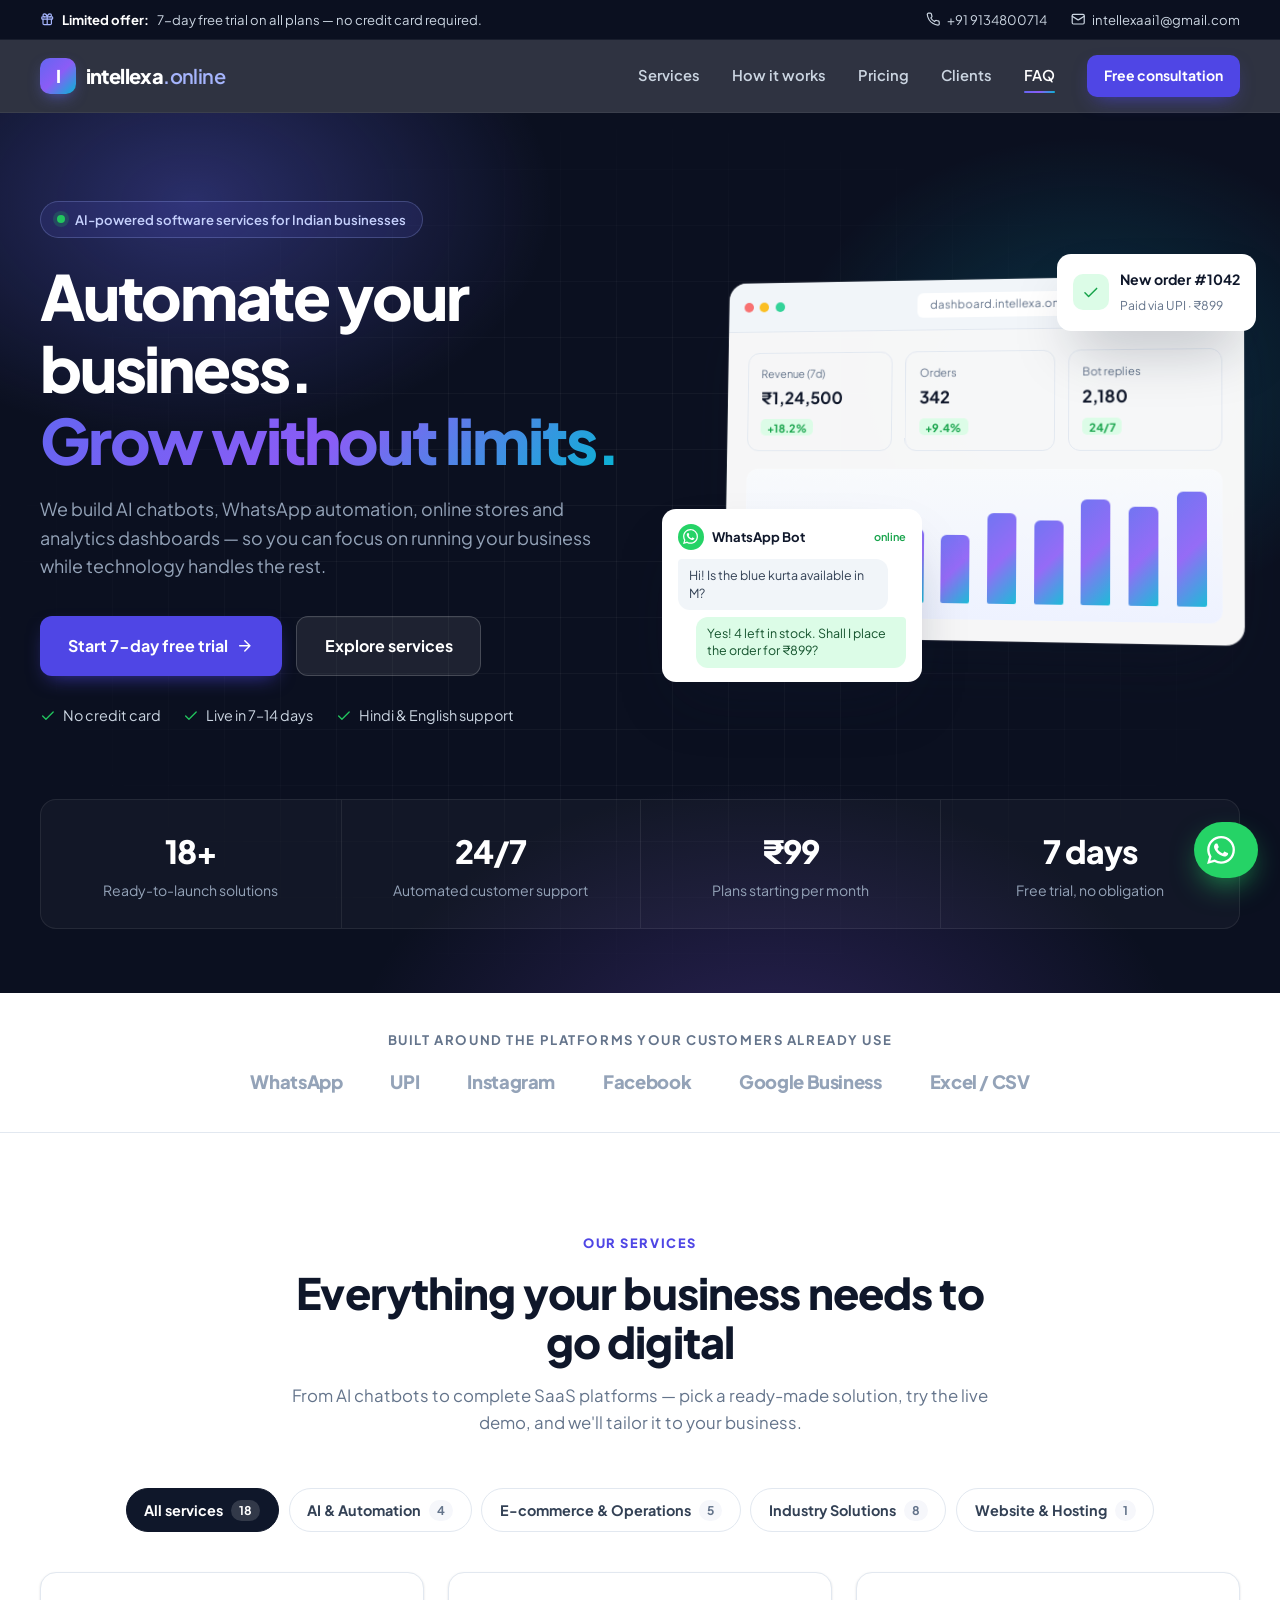
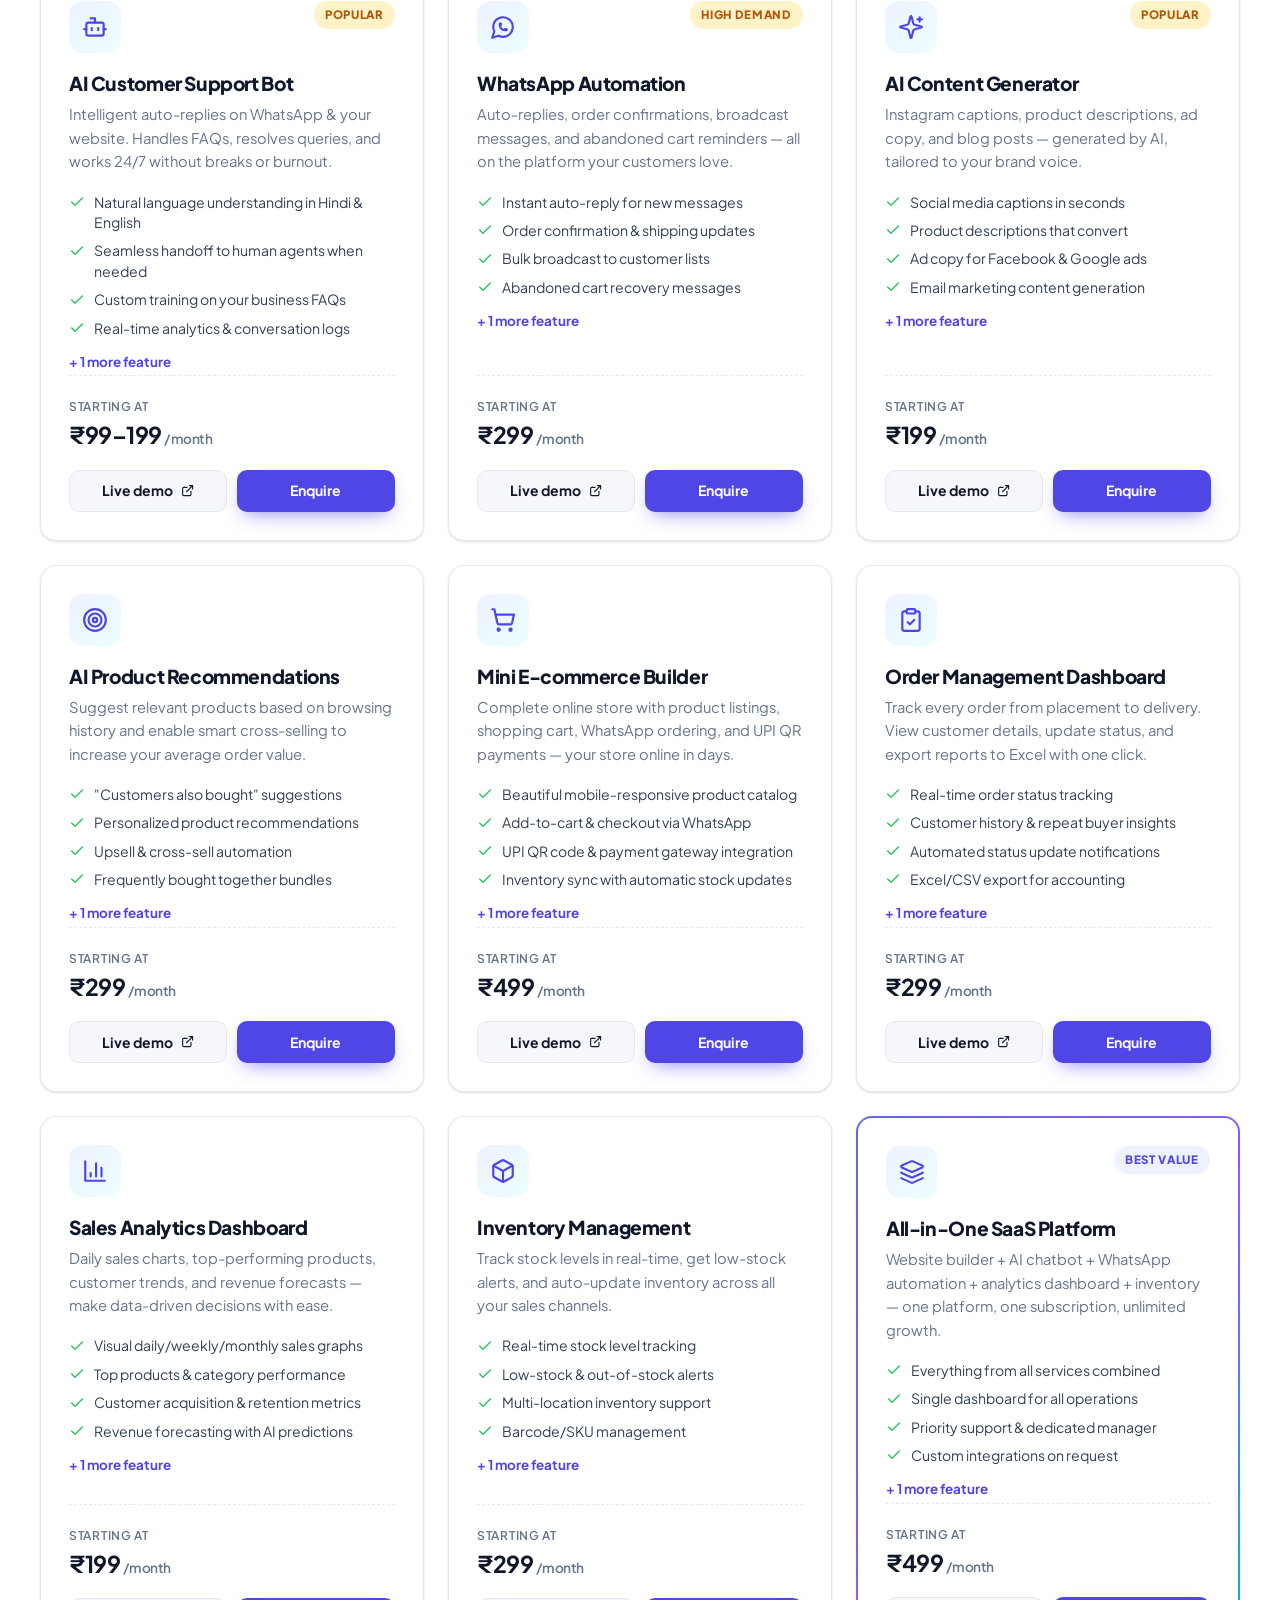
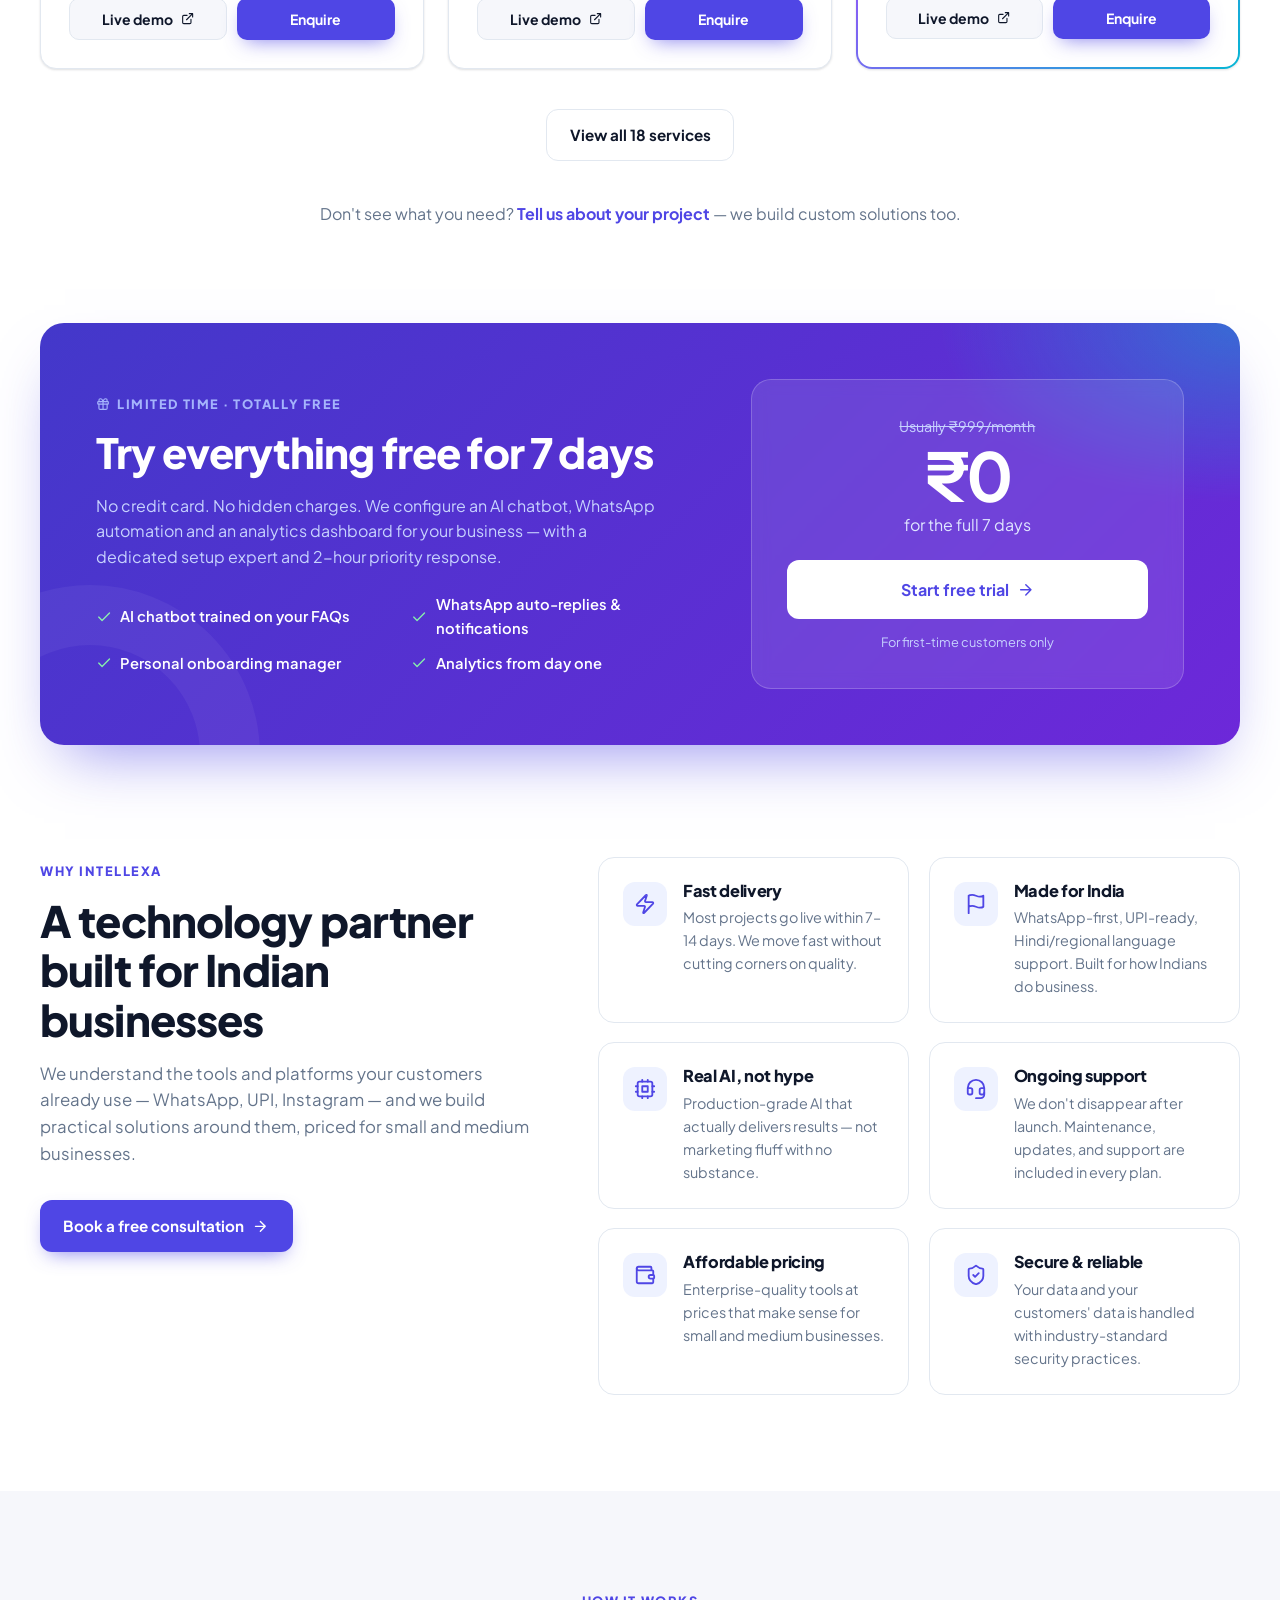
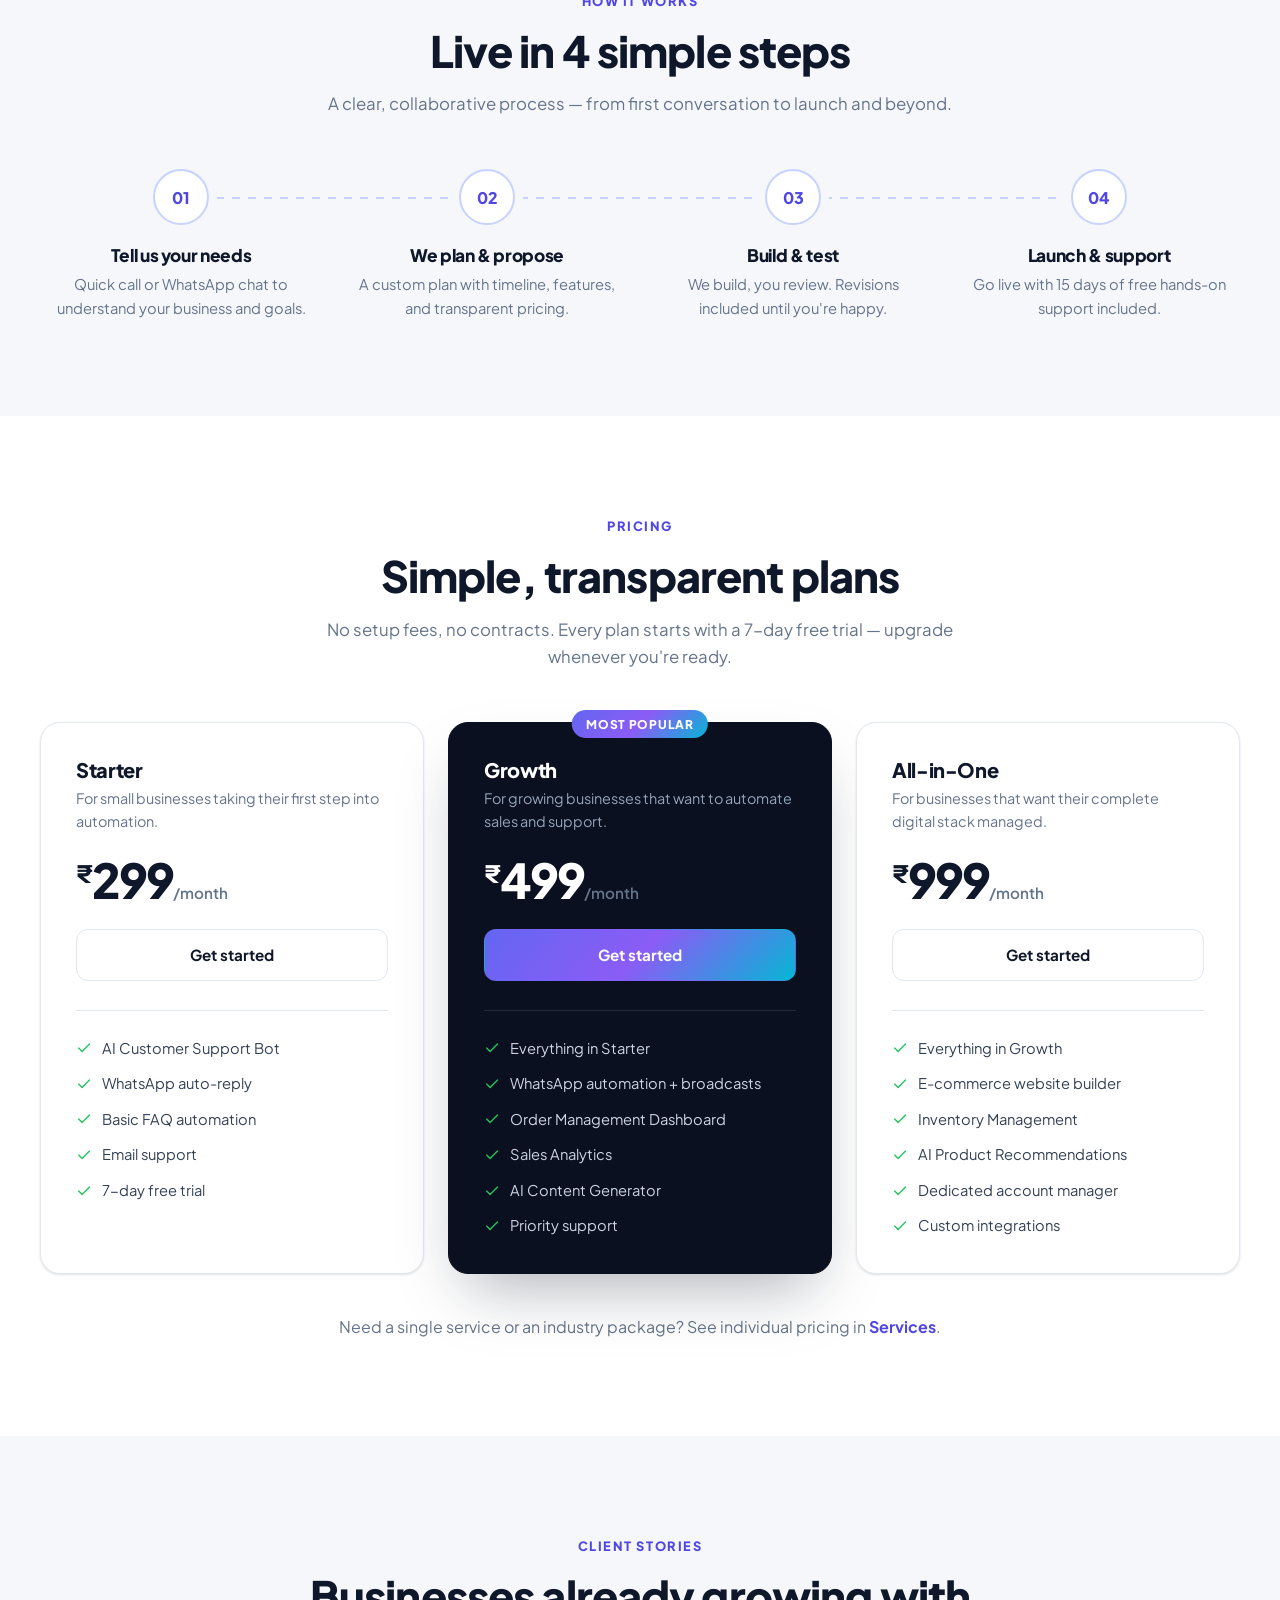
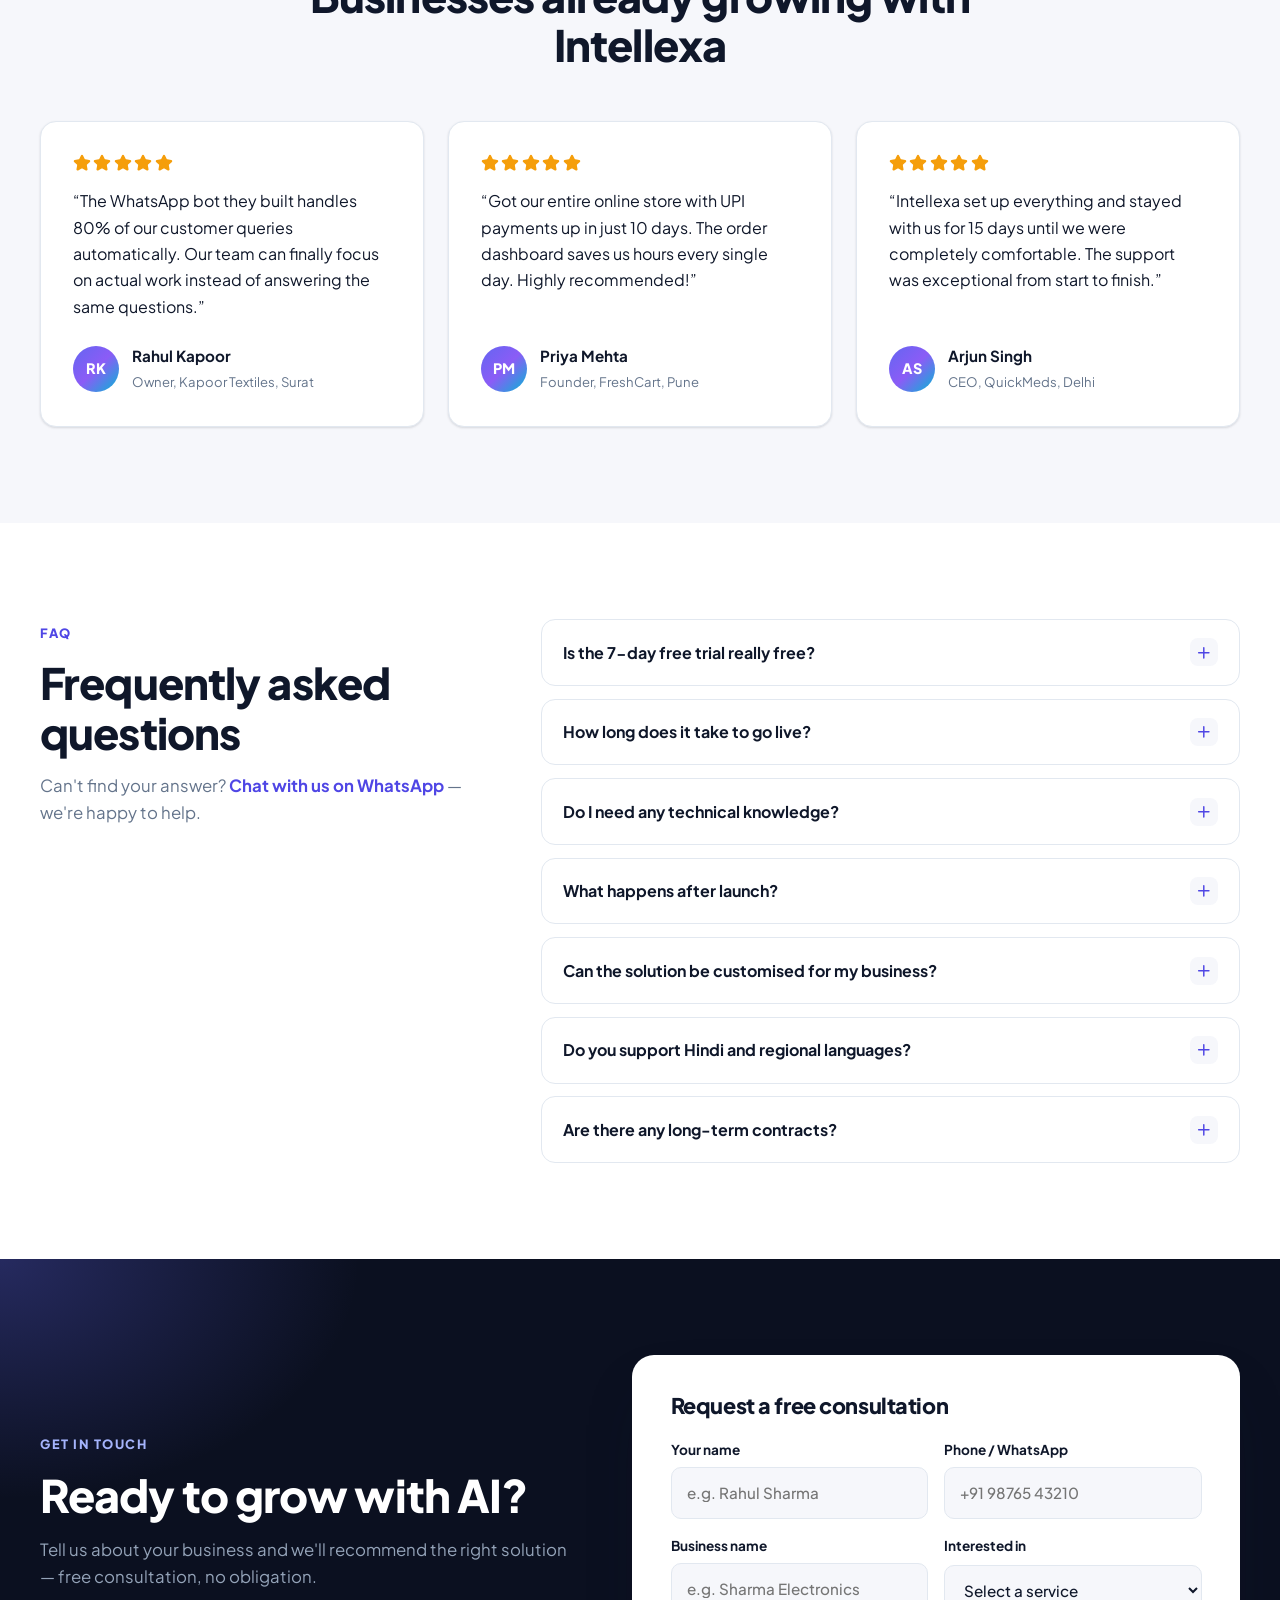
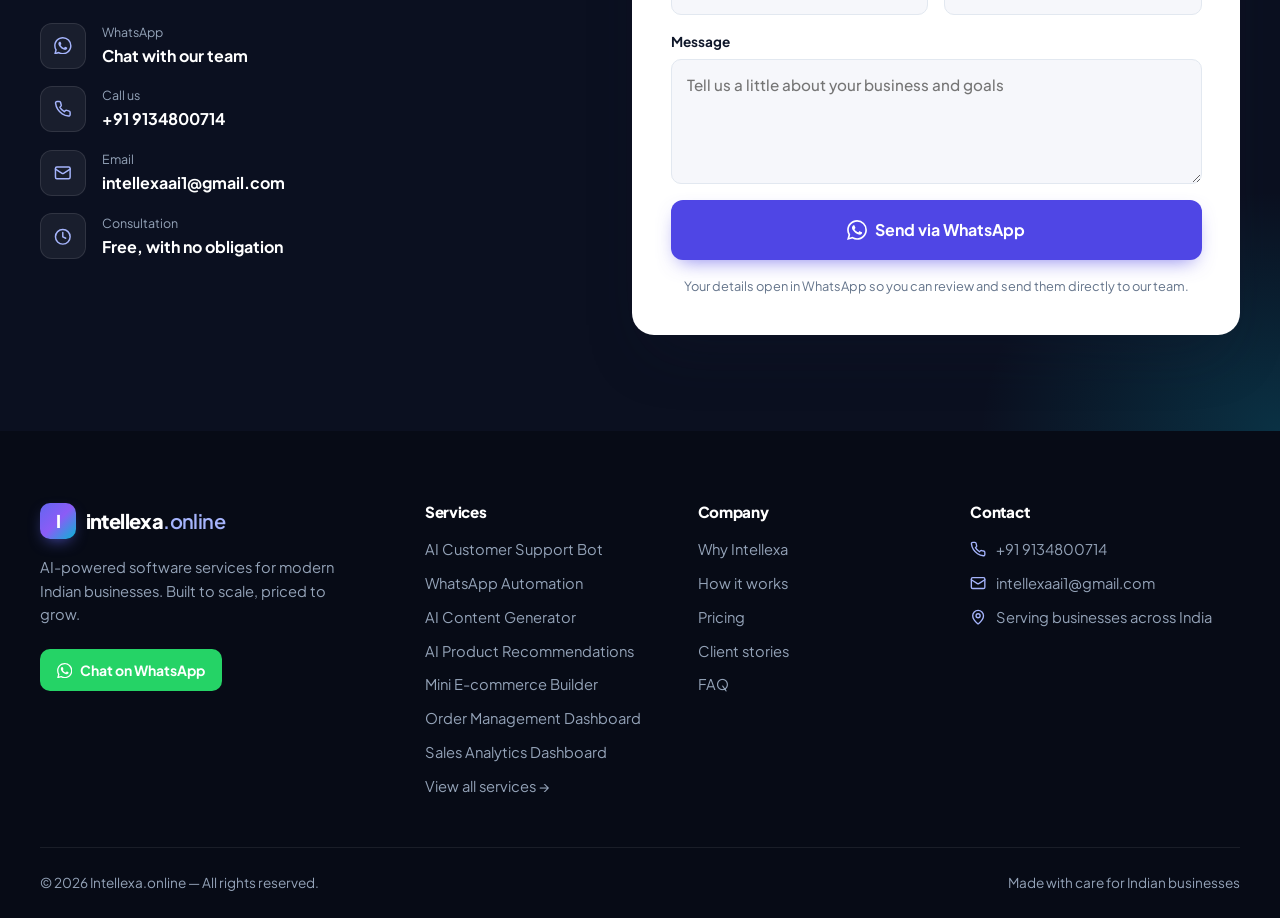
<file: index.html>
<!DOCTYPE html>
<html lang="en">
<head>
  <meta charset="UTF-8">
  <meta name="viewport" content="width=device-width, initial-scale=1.0">
  <title>Intellexa.online — AI Chatbots, WhatsApp Automation & Business Software for Indian SMBs</title>
  <meta name="description" content="Intellexa builds AI chatbots, WhatsApp automation, e-commerce stores, dashboards and industry websites for Indian businesses. Plans from ₹99/month with a 7-day free trial.">
  <meta name="theme-color" content="#0b1020">
  <meta property="og:type" content="website">
  <meta property="og:url" content="https://intellexa.online/">
  <meta property="og:title" content="Intellexa.online — AI-Powered Software Services">
  <meta property="og:description" content="AI chatbots, WhatsApp automation, e-commerce and dashboards for Indian businesses. 7-day free trial.">
  <link rel="canonical" href="https://intellexa.online/">
  <link rel="icon" href="data:image/svg+xml,%3Csvg xmlns='http://www.w3.org/2000/svg' viewBox='0 0 32 32'%3E%3Cdefs%3E%3ClinearGradient id='g' x1='0' y1='0' x2='1' y2='1'%3E%3Cstop offset='0' stop-color='%236366f1'/%3E%3Cstop offset='1' stop-color='%2306b6d4'/%3E%3C/linearGradient%3E%3C/defs%3E%3Crect width='32' height='32' rx='8' fill='url(%23g)'/%3E%3Cpath d='M11 9h4v14h-4zM17 9h4l-2 6 2 8h-4z' fill='white'/%3E%3C/svg%3E">
  <link rel="preconnect" href="https://fonts.googleapis.com">
  <link rel="preconnect" href="https://fonts.gstatic.com" crossorigin>
  <link href="https://fonts.googleapis.com/css2?family=Plus+Jakarta+Sans:wght@400;500;600;700;800&display=swap" rel="stylesheet">
  <link rel="stylesheet" href="style.css">
  <script>document.documentElement.classList.add('js')</script>
</head>
<body>

  <!-- ANNOUNCEMENT -->
  <div class="topbar">
    <div class="container topbar-inner">
      <p><svg class="ic" viewBox="0 0 24 24" fill="none" stroke="currentColor" stroke-width="2" stroke-linecap="round" stroke-linejoin="round" aria-hidden="true"><rect x="3" y="8" width="18" height="4" rx="1"/><path d="M12 8v13M19 12v7a2 2 0 0 1-2 2H7a2 2 0 0 1-2-2v-7M7.5 8a2.5 2.5 0 0 1 0-5A4.8 8 0 0 1 12 8a4.8 8 0 0 1 4.5-5 2.5 2.5 0 0 1 0 5"/></svg> <strong>Limited offer:</strong> 7-day free trial on all plans — no credit card required.</p>
      <div class="topbar-contact">
        <a href="tel:+919134800714"><svg class="ic" viewBox="0 0 24 24" fill="none" stroke="currentColor" stroke-width="2" stroke-linecap="round" stroke-linejoin="round" aria-hidden="true"><path d="M22 16.92v3a2 2 0 0 1-2.18 2 19.79 19.79 0 0 1-8.63-3.07 19.5 19.5 0 0 1-6-6 19.79 19.79 0 0 1-3.07-8.67A2 2 0 0 1 4.11 2h3a2 2 0 0 1 2 1.72c.13.96.36 1.9.7 2.81a2 2 0 0 1-.45 2.11L8.09 9.91a16 16 0 0 0 6 6l1.27-1.27a2 2 0 0 1 2.11-.45c.91.34 1.85.57 2.81.7A2 2 0 0 1 22 16.92z"/></svg> +91 9134800714</a>
        <a href="mailto:intellexaai1@gmail.com"><svg class="ic" viewBox="0 0 24 24" fill="none" stroke="currentColor" stroke-width="2" stroke-linecap="round" stroke-linejoin="round" aria-hidden="true"><rect x="2" y="4" width="20" height="16" rx="2"/><path d="m22 7-8.97 5.7a1.94 1.94 0 0 1-2.06 0L2 7"/></svg> intellexaai1@gmail.com</a>
      </div>
    </div>
  </div>

  <!-- NAV -->
  <header class="nav" id="nav">
    <div class="container nav-inner">
      <a href="#top" class="logo" aria-label="Intellexa home">
        <span class="logo-mark">I</span><span class="logo-text">intellexa<span>.online</span></span>
      </a>
      <nav class="nav-links" id="navLinks" aria-label="Primary">
        <a href="#services">Services</a>
        <a href="#process">How it works</a>
        <a href="#pricing">Pricing</a>
        <a href="#testimonials">Clients</a>
        <a href="#faq">FAQ</a>
        <a href="#contact" class="btn btn-primary btn-sm nav-cta">Free consultation</a>
      </nav>
      <button class="menu-btn" id="menuBtn" type="button" aria-label="Open menu" aria-expanded="false" aria-controls="navLinks">
        <span></span><span></span><span></span>
      </button>
    </div>
  </header>

  <main id="top">
    <!-- HERO -->
    <section class="hero">
      <div class="hero-bg" aria-hidden="true"></div>
      <div class="container hero-grid">
        <div class="hero-copy">
          <span class="eyebrow-pill"><span class="dot"></span> AI-powered software services for Indian businesses</span>
          <h1>Automate your business.<br><span class="grad">Grow without limits.</span></h1>
          <p class="lead">We build AI chatbots, WhatsApp automation, online stores and analytics dashboards — so you can focus on running your business while technology handles the rest.</p>
          <div class="hero-ctas">
            <a href="https://wa.me/919134800714?text=Hi%20Intellexa!%20I%20want%20to%20start%20my%20FREE%207-day%20trial" class="btn btn-primary btn-lg" target="_blank" rel="noopener">Start 7-day free trial <svg class="ic" viewBox="0 0 24 24" fill="none" stroke="currentColor" stroke-width="2" stroke-linecap="round" stroke-linejoin="round" aria-hidden="true"><path d="M5 12h14M12 5l7 7-7 7"/></svg></a>
            <a href="#services" class="btn btn-light btn-lg">Explore services</a>
          </div>
          <ul class="hero-checks">
            <li><svg class="ic tick" viewBox="0 0 24 24" fill="none" stroke="currentColor" stroke-width="2" stroke-linecap="round" stroke-linejoin="round" aria-hidden="true"><path d="M20 6 9 17l-5-5"/></svg> No credit card</li>
            <li><svg class="ic tick" viewBox="0 0 24 24" fill="none" stroke="currentColor" stroke-width="2" stroke-linecap="round" stroke-linejoin="round" aria-hidden="true"><path d="M20 6 9 17l-5-5"/></svg> Live in 7–14 days</li>
            <li><svg class="ic tick" viewBox="0 0 24 24" fill="none" stroke="currentColor" stroke-width="2" stroke-linecap="round" stroke-linejoin="round" aria-hidden="true"><path d="M20 6 9 17l-5-5"/></svg> Hindi & English support</li>
          </ul>
        </div>

        <div class="hero-visual" aria-hidden="true">
          <div class="mock">
            <div class="mock-head"><span></span><span></span><span></span><em>dashboard.intellexa.online</em></div>
            <div class="mock-body">
              <div class="mock-kpis">
                <div><small>Revenue (7d)</small><strong>₹1,24,500</strong><em class="up">+18.2%</em></div>
                <div><small>Orders</small><strong>342</strong><em class="up">+9.4%</em></div>
                <div><small>Bot replies</small><strong>2,180</strong><em class="up">24/7</em></div>
              </div>
              <div class="mock-chart">
                <i style="--h:38%"></i><i style="--h:52%"></i><i style="--h:45%"></i><i style="--h:63%"></i><i style="--h:58%"></i><i style="--h:76%"></i><i style="--h:70%"></i><i style="--h:88%"></i><i style="--h:82%"></i><i style="--h:95%"></i>
              </div>
            </div>
          </div>
          <div class="float-card chat">
            <div class="fc-head"><span class="wa-dot"><svg class="ic" viewBox="0 0 24 24" fill="currentColor" aria-hidden="true"><path d="M17.472 14.382c-.297-.149-1.758-.867-2.03-.967-.273-.099-.471-.148-.67.15-.197.297-.767.966-.94 1.164-.173.199-.347.223-.644.075-.297-.15-1.255-.463-2.39-1.475-.883-.788-1.48-1.761-1.653-2.059-.173-.297-.018-.458.13-.606.134-.133.298-.347.446-.52.149-.174.198-.298.298-.497.099-.198.05-.371-.025-.52-.075-.149-.669-1.612-.916-2.207-.242-.579-.487-.5-.669-.51-.173-.008-.371-.01-.57-.01-.198 0-.52.074-.792.372-.272.297-1.04 1.016-1.04 2.479 0 1.462 1.065 2.875 1.213 3.074.149.198 2.096 3.2 5.077 4.487.709.306 1.262.489 1.694.625.712.227 1.36.195 1.871.118.571-.085 1.758-.719 2.006-1.413.248-.694.248-1.289.173-1.413-.074-.124-.272-.198-.57-.347m-5.421 7.403h-.004a9.87 9.87 0 0 1-5.031-1.378l-.361-.214-3.741.982.998-3.648-.235-.374a9.86 9.86 0 0 1-1.51-5.26c.001-5.45 4.436-9.884 9.888-9.884 2.64 0 5.122 1.03 6.988 2.898a9.825 9.825 0 0 1 2.893 6.994c-.003 5.45-4.437 9.884-9.885 9.884m8.413-18.297A11.815 11.815 0 0 0 12.05 0C5.495 0 .16 5.335.157 11.892c0 2.096.547 4.142 1.588 5.945L.057 24l6.305-1.654a11.882 11.882 0 0 0 5.683 1.448h.005c6.554 0 11.89-5.335 11.893-11.893a11.821 11.821 0 0 0-3.48-8.413z"/></svg></span><strong>WhatsApp Bot</strong><small>online</small></div>
            <p class="bubble in">Hi! Is the blue kurta available in M?</p>
            <p class="bubble out">Yes! 4 left in stock. Shall I place the order for ₹899?</p>
          </div>
          <div class="float-card order">
            <span class="fc-ic"><svg class="ic" viewBox="0 0 24 24" fill="none" stroke="currentColor" stroke-width="2" stroke-linecap="round" stroke-linejoin="round" aria-hidden="true"><path d="M20 6 9 17l-5-5"/></svg></span>
            <div><strong>New order #1042</strong><small>Paid via UPI · ₹899</small></div>
          </div>
        </div>
      </div>

      <div class="container">
        <div class="stats">
          <div class="stat"><strong>18+</strong><span>Ready-to-launch solutions</span></div>
          <div class="stat"><strong>24/7</strong><span>Automated customer support</span></div>
          <div class="stat"><strong>₹99</strong><span>Plans starting per month</span></div>
          <div class="stat"><strong>7 days</strong><span>Free trial, no obligation</span></div>
        </div>
      </div>
    </section>

    <!-- INTEGRATIONS -->
    <section class="integrations">
      <div class="container">
        <p>Built around the platforms your customers already use</p>
        <div class="integ-list"><span>WhatsApp</span><span>UPI</span><span>Instagram</span><span>Facebook</span><span>Google Business</span><span>Excel / CSV</span></div>
      </div>
    </section>

    <!-- SERVICES -->
    <section class="section" id="services">
      <div class="container">
        <div class="section-head reveal">
          <span class="eyebrow">Our services</span>
          <h2>Everything your business needs to go digital</h2>
          <p>From AI chatbots to complete SaaS platforms — pick a ready-made solution, try the live demo, and we'll tailor it to your business.</p>
        </div>
        <div class="tabs" role="tablist" aria-label="Filter services"><button class="tab active" type="button" data-filter="all">All services <span class="count">18</span></button><button class="tab" type="button" data-filter="ai">AI &amp; Automation <span class="count">4</span></button><button class="tab" type="button" data-filter="commerce">E-commerce &amp; Operations <span class="count">5</span></button><button class="tab" type="button" data-filter="industry">Industry Solutions <span class="count">8</span></button><button class="tab" type="button" data-filter="web">Website &amp; Hosting <span class="count">1</span></button></div>
        <div class="svc-grid" id="svcGrid">
        <article class="svc reveal" data-cat="ai">
          <div class="svc-top"><div class="svc-icon"><svg class="ic" viewBox="0 0 24 24" fill="none" stroke="currentColor" stroke-width="2" stroke-linecap="round" stroke-linejoin="round" aria-hidden="true"><path d="M12 8V4H8"/><rect x="4" y="8" width="16" height="12" rx="2"/><path d="M2 14h2M20 14h2M15 13v2M9 13v2"/></svg></div><span class="badge">Popular</span></div>
          <h3>AI Customer Support Bot</h3>
          <p class="svc-desc">Intelligent auto-replies on WhatsApp &amp; your website. Handles FAQs, resolves queries, and works 24/7 without breaks or burnout.</p>
          <ul class="svc-feats"><li><svg class="ic tick" viewBox="0 0 24 24" fill="none" stroke="currentColor" stroke-width="2" stroke-linecap="round" stroke-linejoin="round" aria-hidden="true"><path d="M20 6 9 17l-5-5"/></svg><span>Natural language understanding in Hindi &amp; English</span></li><li><svg class="ic tick" viewBox="0 0 24 24" fill="none" stroke="currentColor" stroke-width="2" stroke-linecap="round" stroke-linejoin="round" aria-hidden="true"><path d="M20 6 9 17l-5-5"/></svg><span>Seamless handoff to human agents when needed</span></li><li><svg class="ic tick" viewBox="0 0 24 24" fill="none" stroke="currentColor" stroke-width="2" stroke-linecap="round" stroke-linejoin="round" aria-hidden="true"><path d="M20 6 9 17l-5-5"/></svg><span>Custom training on your business FAQs</span></li><li><svg class="ic tick" viewBox="0 0 24 24" fill="none" stroke="currentColor" stroke-width="2" stroke-linecap="round" stroke-linejoin="round" aria-hidden="true"><path d="M20 6 9 17l-5-5"/></svg><span>Real-time analytics &amp; conversation logs</span></li><li class="more" hidden><svg class="ic tick" viewBox="0 0 24 24" fill="none" stroke="currentColor" stroke-width="2" stroke-linecap="round" stroke-linejoin="round" aria-hidden="true"><path d="M20 6 9 17l-5-5"/></svg><span>Multi-platform integration (Web, WhatsApp, FB)</span></li></ul><button class="more-btn" type="button" data-more="1">+ 1 more feature</button>
          <div class="svc-foot">
            <div class="svc-price"><span>Starting at</span><strong>₹99–199<small>/month</small></strong></div>
            <div class="svc-actions">
              <a class="btn btn-ghost btn-sm" href="https://gleaming-custard-ba39b6.netlify.app/" target="_blank" rel="noopener">Live demo <svg class="ic" viewBox="0 0 24 24" fill="none" stroke="currentColor" stroke-width="2" stroke-linecap="round" stroke-linejoin="round" aria-hidden="true"><path d="M15 3h6v6M10 14 21 3M18 13v6a2 2 0 0 1-2 2H5a2 2 0 0 1-2-2V8a2 2 0 0 1 2-2h6"/></svg></a>
              <a class="btn btn-primary btn-sm" href="https://wa.me/919134800714?text=Hi%20Intellexa!%20I%20am%20interested%20in%20your%20AI%20Customer%20Support%20Bot.%20Please%20share%20more%20details." target="_blank" rel="noopener">Enquire</a>
            </div>
          </div>
        </article>
        <article class="svc reveal" data-cat="ai">
          <div class="svc-top"><div class="svc-icon"><svg class="ic" viewBox="0 0 24 24" fill="none" stroke="currentColor" stroke-width="2" stroke-linecap="round" stroke-linejoin="round" aria-hidden="true"><path d="M7.9 20A9 9 0 1 0 4 16.1L2 22z"/><path d="M9 10a.5.5 0 0 0 1 0V9a.5.5 0 0 0-1 0v1a5 5 0 0 0 5 5h1a.5.5 0 0 0 0-1h-1a.5.5 0 0 0 0 1"/></svg></div><span class="badge">High demand</span></div>
          <h3>WhatsApp Automation</h3>
          <p class="svc-desc">Auto-replies, order confirmations, broadcast messages, and abandoned cart reminders — all on the platform your customers love.</p>
          <ul class="svc-feats"><li><svg class="ic tick" viewBox="0 0 24 24" fill="none" stroke="currentColor" stroke-width="2" stroke-linecap="round" stroke-linejoin="round" aria-hidden="true"><path d="M20 6 9 17l-5-5"/></svg><span>Instant auto-reply for new messages</span></li><li><svg class="ic tick" viewBox="0 0 24 24" fill="none" stroke="currentColor" stroke-width="2" stroke-linecap="round" stroke-linejoin="round" aria-hidden="true"><path d="M20 6 9 17l-5-5"/></svg><span>Order confirmation &amp; shipping updates</span></li><li><svg class="ic tick" viewBox="0 0 24 24" fill="none" stroke="currentColor" stroke-width="2" stroke-linecap="round" stroke-linejoin="round" aria-hidden="true"><path d="M20 6 9 17l-5-5"/></svg><span>Bulk broadcast to customer lists</span></li><li><svg class="ic tick" viewBox="0 0 24 24" fill="none" stroke="currentColor" stroke-width="2" stroke-linecap="round" stroke-linejoin="round" aria-hidden="true"><path d="M20 6 9 17l-5-5"/></svg><span>Abandoned cart recovery messages</span></li><li class="more" hidden><svg class="ic tick" viewBox="0 0 24 24" fill="none" stroke="currentColor" stroke-width="2" stroke-linecap="round" stroke-linejoin="round" aria-hidden="true"><path d="M20 6 9 17l-5-5"/></svg><span>Birthday &amp; anniversary wishes automation</span></li></ul><button class="more-btn" type="button" data-more="1">+ 1 more feature</button>
          <div class="svc-foot">
            <div class="svc-price"><span>Starting at</span><strong>₹299<small>/month</small></strong></div>
            <div class="svc-actions">
              <a class="btn btn-ghost btn-sm" href="https://quiet-brioche-9a3b29.netlify.app/" target="_blank" rel="noopener">Live demo <svg class="ic" viewBox="0 0 24 24" fill="none" stroke="currentColor" stroke-width="2" stroke-linecap="round" stroke-linejoin="round" aria-hidden="true"><path d="M15 3h6v6M10 14 21 3M18 13v6a2 2 0 0 1-2 2H5a2 2 0 0 1-2-2V8a2 2 0 0 1 2-2h6"/></svg></a>
              <a class="btn btn-primary btn-sm" href="https://wa.me/919134800714?text=Hi%20Intellexa!%20I%20am%20interested%20in%20your%20WhatsApp%20Automation.%20Please%20share%20more%20details." target="_blank" rel="noopener">Enquire</a>
            </div>
          </div>
        </article>
        <article class="svc reveal" data-cat="ai">
          <div class="svc-top"><div class="svc-icon"><svg class="ic" viewBox="0 0 24 24" fill="none" stroke="currentColor" stroke-width="2" stroke-linecap="round" stroke-linejoin="round" aria-hidden="true"><path d="M9.94 15.5A2 2 0 0 0 8.5 14.06l-6.14-1.58a.5.5 0 0 1 0-.96L8.5 9.94A2 2 0 0 0 9.94 8.5l1.58-6.14a.5.5 0 0 1 .96 0l1.58 6.14a2 2 0 0 0 1.44 1.44l6.14 1.58a.5.5 0 0 1 0 .96l-6.14 1.58a2 2 0 0 0-1.44 1.44l-1.58 6.14a.5.5 0 0 1-.96 0z"/><path d="M20 3v4M22 5h-4"/></svg></div><span class="badge">Popular</span></div>
          <h3>AI Content Generator</h3>
          <p class="svc-desc">Instagram captions, product descriptions, ad copy, and blog posts — generated by AI, tailored to your brand voice.</p>
          <ul class="svc-feats"><li><svg class="ic tick" viewBox="0 0 24 24" fill="none" stroke="currentColor" stroke-width="2" stroke-linecap="round" stroke-linejoin="round" aria-hidden="true"><path d="M20 6 9 17l-5-5"/></svg><span>Social media captions in seconds</span></li><li><svg class="ic tick" viewBox="0 0 24 24" fill="none" stroke="currentColor" stroke-width="2" stroke-linecap="round" stroke-linejoin="round" aria-hidden="true"><path d="M20 6 9 17l-5-5"/></svg><span>Product descriptions that convert</span></li><li><svg class="ic tick" viewBox="0 0 24 24" fill="none" stroke="currentColor" stroke-width="2" stroke-linecap="round" stroke-linejoin="round" aria-hidden="true"><path d="M20 6 9 17l-5-5"/></svg><span>Ad copy for Facebook &amp; Google ads</span></li><li><svg class="ic tick" viewBox="0 0 24 24" fill="none" stroke="currentColor" stroke-width="2" stroke-linecap="round" stroke-linejoin="round" aria-hidden="true"><path d="M20 6 9 17l-5-5"/></svg><span>Email marketing content generation</span></li><li class="more" hidden><svg class="ic tick" viewBox="0 0 24 24" fill="none" stroke="currentColor" stroke-width="2" stroke-linecap="round" stroke-linejoin="round" aria-hidden="true"><path d="M20 6 9 17l-5-5"/></svg><span>Brand voice training &amp; consistency</span></li></ul><button class="more-btn" type="button" data-more="1">+ 1 more feature</button>
          <div class="svc-foot">
            <div class="svc-price"><span>Starting at</span><strong>₹199<small>/month</small></strong></div>
            <div class="svc-actions">
              <a class="btn btn-ghost btn-sm" href="https://loquacious-cheesecake-122151.netlify.app/" target="_blank" rel="noopener">Live demo <svg class="ic" viewBox="0 0 24 24" fill="none" stroke="currentColor" stroke-width="2" stroke-linecap="round" stroke-linejoin="round" aria-hidden="true"><path d="M15 3h6v6M10 14 21 3M18 13v6a2 2 0 0 1-2 2H5a2 2 0 0 1-2-2V8a2 2 0 0 1 2-2h6"/></svg></a>
              <a class="btn btn-primary btn-sm" href="https://wa.me/919134800714?text=Hi%20Intellexa!%20I%20am%20interested%20in%20your%20AI%20Content%20Generator.%20Please%20share%20more%20details." target="_blank" rel="noopener">Enquire</a>
            </div>
          </div>
        </article>
        <article class="svc reveal" data-cat="ai">
          <div class="svc-top"><div class="svc-icon"><svg class="ic" viewBox="0 0 24 24" fill="none" stroke="currentColor" stroke-width="2" stroke-linecap="round" stroke-linejoin="round" aria-hidden="true"><circle cx="12" cy="12" r="10"/><circle cx="12" cy="12" r="6"/><circle cx="12" cy="12" r="2"/></svg></div></div>
          <h3>AI Product Recommendations</h3>
          <p class="svc-desc">Suggest relevant products based on browsing history and enable smart cross-selling to increase your average order value.</p>
          <ul class="svc-feats"><li><svg class="ic tick" viewBox="0 0 24 24" fill="none" stroke="currentColor" stroke-width="2" stroke-linecap="round" stroke-linejoin="round" aria-hidden="true"><path d="M20 6 9 17l-5-5"/></svg><span>&quot;Customers also bought&quot; suggestions</span></li><li><svg class="ic tick" viewBox="0 0 24 24" fill="none" stroke="currentColor" stroke-width="2" stroke-linecap="round" stroke-linejoin="round" aria-hidden="true"><path d="M20 6 9 17l-5-5"/></svg><span>Personalized product recommendations</span></li><li><svg class="ic tick" viewBox="0 0 24 24" fill="none" stroke="currentColor" stroke-width="2" stroke-linecap="round" stroke-linejoin="round" aria-hidden="true"><path d="M20 6 9 17l-5-5"/></svg><span>Upsell &amp; cross-sell automation</span></li><li><svg class="ic tick" viewBox="0 0 24 24" fill="none" stroke="currentColor" stroke-width="2" stroke-linecap="round" stroke-linejoin="round" aria-hidden="true"><path d="M20 6 9 17l-5-5"/></svg><span>Frequently bought together bundles</span></li><li class="more" hidden><svg class="ic tick" viewBox="0 0 24 24" fill="none" stroke="currentColor" stroke-width="2" stroke-linecap="round" stroke-linejoin="round" aria-hidden="true"><path d="M20 6 9 17l-5-5"/></svg><span>A/B testing for recommendation strategies</span></li></ul><button class="more-btn" type="button" data-more="1">+ 1 more feature</button>
          <div class="svc-foot">
            <div class="svc-price"><span>Starting at</span><strong>₹299<small>/month</small></strong></div>
            <div class="svc-actions">
              <a class="btn btn-ghost btn-sm" href="https://whimsical-chebakia-aff78b.netlify.app/" target="_blank" rel="noopener">Live demo <svg class="ic" viewBox="0 0 24 24" fill="none" stroke="currentColor" stroke-width="2" stroke-linecap="round" stroke-linejoin="round" aria-hidden="true"><path d="M15 3h6v6M10 14 21 3M18 13v6a2 2 0 0 1-2 2H5a2 2 0 0 1-2-2V8a2 2 0 0 1 2-2h6"/></svg></a>
              <a class="btn btn-primary btn-sm" href="https://wa.me/919134800714?text=Hi%20Intellexa!%20I%20am%20interested%20in%20your%20AI%20Product%20Recommendations.%20Please%20share%20more%20details." target="_blank" rel="noopener">Enquire</a>
            </div>
          </div>
        </article>
        <article class="svc reveal" data-cat="commerce">
          <div class="svc-top"><div class="svc-icon"><svg class="ic" viewBox="0 0 24 24" fill="none" stroke="currentColor" stroke-width="2" stroke-linecap="round" stroke-linejoin="round" aria-hidden="true"><circle cx="8" cy="21" r="1"/><circle cx="19" cy="21" r="1"/><path d="M2.05 2.05h2l2.66 12.42a2 2 0 0 0 2 1.58h9.78a2 2 0 0 0 1.95-1.57l1.65-7.43H5.12"/></svg></div></div>
          <h3>Mini E-commerce Builder</h3>
          <p class="svc-desc">Complete online store with product listings, shopping cart, WhatsApp ordering, and UPI QR payments — your store online in days.</p>
          <ul class="svc-feats"><li><svg class="ic tick" viewBox="0 0 24 24" fill="none" stroke="currentColor" stroke-width="2" stroke-linecap="round" stroke-linejoin="round" aria-hidden="true"><path d="M20 6 9 17l-5-5"/></svg><span>Beautiful mobile-responsive product catalog</span></li><li><svg class="ic tick" viewBox="0 0 24 24" fill="none" stroke="currentColor" stroke-width="2" stroke-linecap="round" stroke-linejoin="round" aria-hidden="true"><path d="M20 6 9 17l-5-5"/></svg><span>Add-to-cart &amp; checkout via WhatsApp</span></li><li><svg class="ic tick" viewBox="0 0 24 24" fill="none" stroke="currentColor" stroke-width="2" stroke-linecap="round" stroke-linejoin="round" aria-hidden="true"><path d="M20 6 9 17l-5-5"/></svg><span>UPI QR code &amp; payment gateway integration</span></li><li><svg class="ic tick" viewBox="0 0 24 24" fill="none" stroke="currentColor" stroke-width="2" stroke-linecap="round" stroke-linejoin="round" aria-hidden="true"><path d="M20 6 9 17l-5-5"/></svg><span>Inventory sync with automatic stock updates</span></li><li class="more" hidden><svg class="ic tick" viewBox="0 0 24 24" fill="none" stroke="currentColor" stroke-width="2" stroke-linecap="round" stroke-linejoin="round" aria-hidden="true"><path d="M20 6 9 17l-5-5"/></svg><span>SEO-optimized pages for Google visibility</span></li></ul><button class="more-btn" type="button" data-more="1">+ 1 more feature</button>
          <div class="svc-foot">
            <div class="svc-price"><span>Starting at</span><strong>₹499<small>/month</small></strong></div>
            <div class="svc-actions">
              <a class="btn btn-ghost btn-sm" href="https://wondrous-mooncake-85fd2b.netlify.app/" target="_blank" rel="noopener">Live demo <svg class="ic" viewBox="0 0 24 24" fill="none" stroke="currentColor" stroke-width="2" stroke-linecap="round" stroke-linejoin="round" aria-hidden="true"><path d="M15 3h6v6M10 14 21 3M18 13v6a2 2 0 0 1-2 2H5a2 2 0 0 1-2-2V8a2 2 0 0 1 2-2h6"/></svg></a>
              <a class="btn btn-primary btn-sm" href="https://wa.me/919134800714?text=Hi%20Intellexa!%20I%20am%20interested%20in%20your%20Mini%20E-commerce%20Builder.%20Please%20share%20more%20details." target="_blank" rel="noopener">Enquire</a>
            </div>
          </div>
        </article>
        <article class="svc reveal" data-cat="commerce">
          <div class="svc-top"><div class="svc-icon"><svg class="ic" viewBox="0 0 24 24" fill="none" stroke="currentColor" stroke-width="2" stroke-linecap="round" stroke-linejoin="round" aria-hidden="true"><rect x="8" y="2" width="8" height="4" rx="1"/><path d="M16 4h2a2 2 0 0 1 2 2v14a2 2 0 0 1-2 2H6a2 2 0 0 1-2-2V6a2 2 0 0 1 2-2h2"/><path d="m9 14 2 2 4-4"/></svg></div></div>
          <h3>Order Management Dashboard</h3>
          <p class="svc-desc">Track every order from placement to delivery. View customer details, update status, and export reports to Excel with one click.</p>
          <ul class="svc-feats"><li><svg class="ic tick" viewBox="0 0 24 24" fill="none" stroke="currentColor" stroke-width="2" stroke-linecap="round" stroke-linejoin="round" aria-hidden="true"><path d="M20 6 9 17l-5-5"/></svg><span>Real-time order status tracking</span></li><li><svg class="ic tick" viewBox="0 0 24 24" fill="none" stroke="currentColor" stroke-width="2" stroke-linecap="round" stroke-linejoin="round" aria-hidden="true"><path d="M20 6 9 17l-5-5"/></svg><span>Customer history &amp; repeat buyer insights</span></li><li><svg class="ic tick" viewBox="0 0 24 24" fill="none" stroke="currentColor" stroke-width="2" stroke-linecap="round" stroke-linejoin="round" aria-hidden="true"><path d="M20 6 9 17l-5-5"/></svg><span>Automated status update notifications</span></li><li><svg class="ic tick" viewBox="0 0 24 24" fill="none" stroke="currentColor" stroke-width="2" stroke-linecap="round" stroke-linejoin="round" aria-hidden="true"><path d="M20 6 9 17l-5-5"/></svg><span>Excel/CSV export for accounting</span></li><li class="more" hidden><svg class="ic tick" viewBox="0 0 24 24" fill="none" stroke="currentColor" stroke-width="2" stroke-linecap="round" stroke-linejoin="round" aria-hidden="true"><path d="M20 6 9 17l-5-5"/></svg><span>Multi-staff access with role permissions</span></li></ul><button class="more-btn" type="button" data-more="1">+ 1 more feature</button>
          <div class="svc-foot">
            <div class="svc-price"><span>Starting at</span><strong>₹299<small>/month</small></strong></div>
            <div class="svc-actions">
              <a class="btn btn-ghost btn-sm" href="https://gilded-cuchufli-5d7545.netlify.app/" target="_blank" rel="noopener">Live demo <svg class="ic" viewBox="0 0 24 24" fill="none" stroke="currentColor" stroke-width="2" stroke-linecap="round" stroke-linejoin="round" aria-hidden="true"><path d="M15 3h6v6M10 14 21 3M18 13v6a2 2 0 0 1-2 2H5a2 2 0 0 1-2-2V8a2 2 0 0 1 2-2h6"/></svg></a>
              <a class="btn btn-primary btn-sm" href="https://wa.me/919134800714?text=Hi%20Intellexa!%20I%20am%20interested%20in%20your%20Order%20Management%20Dashboard.%20Please%20share%20more%20details." target="_blank" rel="noopener">Enquire</a>
            </div>
          </div>
        </article>
        <article class="svc reveal" data-cat="commerce">
          <div class="svc-top"><div class="svc-icon"><svg class="ic" viewBox="0 0 24 24" fill="none" stroke="currentColor" stroke-width="2" stroke-linecap="round" stroke-linejoin="round" aria-hidden="true"><path d="M3 3v18h18"/><path d="M18 17V9M13 17V5M8 17v-3"/></svg></div></div>
          <h3>Sales Analytics Dashboard</h3>
          <p class="svc-desc">Daily sales charts, top-performing products, customer trends, and revenue forecasts — make data-driven decisions with ease.</p>
          <ul class="svc-feats"><li><svg class="ic tick" viewBox="0 0 24 24" fill="none" stroke="currentColor" stroke-width="2" stroke-linecap="round" stroke-linejoin="round" aria-hidden="true"><path d="M20 6 9 17l-5-5"/></svg><span>Visual daily/weekly/monthly sales graphs</span></li><li><svg class="ic tick" viewBox="0 0 24 24" fill="none" stroke="currentColor" stroke-width="2" stroke-linecap="round" stroke-linejoin="round" aria-hidden="true"><path d="M20 6 9 17l-5-5"/></svg><span>Top products &amp; category performance</span></li><li><svg class="ic tick" viewBox="0 0 24 24" fill="none" stroke="currentColor" stroke-width="2" stroke-linecap="round" stroke-linejoin="round" aria-hidden="true"><path d="M20 6 9 17l-5-5"/></svg><span>Customer acquisition &amp; retention metrics</span></li><li><svg class="ic tick" viewBox="0 0 24 24" fill="none" stroke="currentColor" stroke-width="2" stroke-linecap="round" stroke-linejoin="round" aria-hidden="true"><path d="M20 6 9 17l-5-5"/></svg><span>Revenue forecasting with AI predictions</span></li><li class="more" hidden><svg class="ic tick" viewBox="0 0 24 24" fill="none" stroke="currentColor" stroke-width="2" stroke-linecap="round" stroke-linejoin="round" aria-hidden="true"><path d="M20 6 9 17l-5-5"/></svg><span>Customizable reports &amp; PDF exports</span></li></ul><button class="more-btn" type="button" data-more="1">+ 1 more feature</button>
          <div class="svc-foot">
            <div class="svc-price"><span>Starting at</span><strong>₹199<small>/month</small></strong></div>
            <div class="svc-actions">
              <a class="btn btn-ghost btn-sm" href="https://rococo-madeleine-911667.netlify.app/" target="_blank" rel="noopener">Live demo <svg class="ic" viewBox="0 0 24 24" fill="none" stroke="currentColor" stroke-width="2" stroke-linecap="round" stroke-linejoin="round" aria-hidden="true"><path d="M15 3h6v6M10 14 21 3M18 13v6a2 2 0 0 1-2 2H5a2 2 0 0 1-2-2V8a2 2 0 0 1 2-2h6"/></svg></a>
              <a class="btn btn-primary btn-sm" href="https://wa.me/919134800714?text=Hi%20Intellexa!%20I%20am%20interested%20in%20your%20Sales%20Analytics%20Dashboard.%20Please%20share%20more%20details." target="_blank" rel="noopener">Enquire</a>
            </div>
          </div>
        </article>
        <article class="svc reveal" data-cat="commerce">
          <div class="svc-top"><div class="svc-icon"><svg class="ic" viewBox="0 0 24 24" fill="none" stroke="currentColor" stroke-width="2" stroke-linecap="round" stroke-linejoin="round" aria-hidden="true"><path d="M21 8a2 2 0 0 0-1-1.73l-7-4a2 2 0 0 0-2 0l-7 4A2 2 0 0 0 3 8v8a2 2 0 0 0 1 1.73l7 4a2 2 0 0 0 2 0l7-4A2 2 0 0 0 21 16Z"/><path d="m3.3 7 8.7 5 8.7-5M12 22V12"/></svg></div></div>
          <h3>Inventory Management</h3>
          <p class="svc-desc">Track stock levels in real-time, get low-stock alerts, and auto-update inventory across all your sales channels.</p>
          <ul class="svc-feats"><li><svg class="ic tick" viewBox="0 0 24 24" fill="none" stroke="currentColor" stroke-width="2" stroke-linecap="round" stroke-linejoin="round" aria-hidden="true"><path d="M20 6 9 17l-5-5"/></svg><span>Real-time stock level tracking</span></li><li><svg class="ic tick" viewBox="0 0 24 24" fill="none" stroke="currentColor" stroke-width="2" stroke-linecap="round" stroke-linejoin="round" aria-hidden="true"><path d="M20 6 9 17l-5-5"/></svg><span>Low-stock &amp; out-of-stock alerts</span></li><li><svg class="ic tick" viewBox="0 0 24 24" fill="none" stroke="currentColor" stroke-width="2" stroke-linecap="round" stroke-linejoin="round" aria-hidden="true"><path d="M20 6 9 17l-5-5"/></svg><span>Multi-location inventory support</span></li><li><svg class="ic tick" viewBox="0 0 24 24" fill="none" stroke="currentColor" stroke-width="2" stroke-linecap="round" stroke-linejoin="round" aria-hidden="true"><path d="M20 6 9 17l-5-5"/></svg><span>Barcode/SKU management</span></li><li class="more" hidden><svg class="ic tick" viewBox="0 0 24 24" fill="none" stroke="currentColor" stroke-width="2" stroke-linecap="round" stroke-linejoin="round" aria-hidden="true"><path d="M20 6 9 17l-5-5"/></svg><span>Supplier &amp; purchase order tracking</span></li></ul><button class="more-btn" type="button" data-more="1">+ 1 more feature</button>
          <div class="svc-foot">
            <div class="svc-price"><span>Starting at</span><strong>₹299<small>/month</small></strong></div>
            <div class="svc-actions">
              <a class="btn btn-ghost btn-sm" href="https://beautiful-tarsier-215dfe.netlify.app/" target="_blank" rel="noopener">Live demo <svg class="ic" viewBox="0 0 24 24" fill="none" stroke="currentColor" stroke-width="2" stroke-linecap="round" stroke-linejoin="round" aria-hidden="true"><path d="M15 3h6v6M10 14 21 3M18 13v6a2 2 0 0 1-2 2H5a2 2 0 0 1-2-2V8a2 2 0 0 1 2-2h6"/></svg></a>
              <a class="btn btn-primary btn-sm" href="https://wa.me/919134800714?text=Hi%20Intellexa!%20I%20am%20interested%20in%20your%20Inventory%20Management.%20Please%20share%20more%20details." target="_blank" rel="noopener">Enquire</a>
            </div>
          </div>
        </article>
        <article class="svc reveal featured" data-cat="commerce">
          <div class="svc-top"><div class="svc-icon"><svg class="ic" viewBox="0 0 24 24" fill="none" stroke="currentColor" stroke-width="2" stroke-linecap="round" stroke-linejoin="round" aria-hidden="true"><path d="m12.83 2.18a2 2 0 0 0-1.66 0L2.6 6.08a1 1 0 0 0 0 1.83l8.58 3.91a2 2 0 0 0 1.66 0l8.58-3.9a1 1 0 0 0 0-1.83Z"/><path d="m22 17.65-9.17 4.16a2 2 0 0 1-1.66 0L2 17.65M22 12.65l-9.17 4.16a2 2 0 0 1-1.66 0L2 12.65"/></svg></div><span class="badge">Best value</span></div>
          <h3>All-in-One SaaS Platform</h3>
          <p class="svc-desc">Website builder + AI chatbot + WhatsApp automation + analytics dashboard + inventory — one platform, one subscription, unlimited growth.</p>
          <ul class="svc-feats"><li><svg class="ic tick" viewBox="0 0 24 24" fill="none" stroke="currentColor" stroke-width="2" stroke-linecap="round" stroke-linejoin="round" aria-hidden="true"><path d="M20 6 9 17l-5-5"/></svg><span>Everything from all services combined</span></li><li><svg class="ic tick" viewBox="0 0 24 24" fill="none" stroke="currentColor" stroke-width="2" stroke-linecap="round" stroke-linejoin="round" aria-hidden="true"><path d="M20 6 9 17l-5-5"/></svg><span>Single dashboard for all operations</span></li><li><svg class="ic tick" viewBox="0 0 24 24" fill="none" stroke="currentColor" stroke-width="2" stroke-linecap="round" stroke-linejoin="round" aria-hidden="true"><path d="M20 6 9 17l-5-5"/></svg><span>Priority support &amp; dedicated manager</span></li><li><svg class="ic tick" viewBox="0 0 24 24" fill="none" stroke="currentColor" stroke-width="2" stroke-linecap="round" stroke-linejoin="round" aria-hidden="true"><path d="M20 6 9 17l-5-5"/></svg><span>Custom integrations on request</span></li><li class="more" hidden><svg class="ic tick" viewBox="0 0 24 24" fill="none" stroke="currentColor" stroke-width="2" stroke-linecap="round" stroke-linejoin="round" aria-hidden="true"><path d="M20 6 9 17l-5-5"/></svg><span>Unlimited team members &amp; access</span></li></ul><button class="more-btn" type="button" data-more="1">+ 1 more feature</button>
          <div class="svc-foot">
            <div class="svc-price"><span>Starting at</span><strong>₹499<small>/month</small></strong></div>
            <div class="svc-actions">
              <a class="btn btn-ghost btn-sm" href="https://thriving-cactus-4197b7.netlify.app/" target="_blank" rel="noopener">Live demo <svg class="ic" viewBox="0 0 24 24" fill="none" stroke="currentColor" stroke-width="2" stroke-linecap="round" stroke-linejoin="round" aria-hidden="true"><path d="M15 3h6v6M10 14 21 3M18 13v6a2 2 0 0 1-2 2H5a2 2 0 0 1-2-2V8a2 2 0 0 1 2-2h6"/></svg></a>
              <a class="btn btn-primary btn-sm" href="https://wa.me/919134800714?text=Hi%20Intellexa!%20I%20am%20interested%20in%20your%20All-in-One%20SaaS%20Platform.%20Please%20share%20more%20details." target="_blank" rel="noopener">Enquire</a>
            </div>
          </div>
        </article>
        <article class="svc reveal" data-cat="industry">
          <div class="svc-top"><div class="svc-icon"><svg class="ic" viewBox="0 0 24 24" fill="none" stroke="currentColor" stroke-width="2" stroke-linecap="round" stroke-linejoin="round" aria-hidden="true"><path d="M4.8 2.3A.3.3 0 1 0 5 2H4a2 2 0 0 0-2 2v5a6 6 0 0 0 6 6 6 6 0 0 0 6-6V4a2 2 0 0 0-2-2h-1a.2.2 0 1 0 .3.3"/><path d="M8 15v1a6 6 0 0 0 6 6 6 6 0 0 0 6-6v-4"/><circle cx="20" cy="10" r="2"/></svg></div><span class="badge">Popular</span></div>
          <h3>Clinic &amp; Doctor Package</h3>
          <p class="svc-desc">Let patients book appointments online 24/7 and never miss a visit with automatic WhatsApp reminders.</p>
          <ul class="svc-feats"><li><svg class="ic tick" viewBox="0 0 24 24" fill="none" stroke="currentColor" stroke-width="2" stroke-linecap="round" stroke-linejoin="round" aria-hidden="true"><path d="M20 6 9 17l-5-5"/></svg><span>Online appointment booking 24/7</span></li><li><svg class="ic tick" viewBox="0 0 24 24" fill="none" stroke="currentColor" stroke-width="2" stroke-linecap="round" stroke-linejoin="round" aria-hidden="true"><path d="M20 6 9 17l-5-5"/></svg><span>Clinic website with doctor profiles</span></li><li><svg class="ic tick" viewBox="0 0 24 24" fill="none" stroke="currentColor" stroke-width="2" stroke-linecap="round" stroke-linejoin="round" aria-hidden="true"><path d="M20 6 9 17l-5-5"/></svg><span>WhatsApp reminders for appointments</span></li><li><svg class="ic tick" viewBox="0 0 24 24" fill="none" stroke="currentColor" stroke-width="2" stroke-linecap="round" stroke-linejoin="round" aria-hidden="true"><path d="M20 6 9 17l-5-5"/></svg><span>Patient visit records</span></li></ul>
          <div class="svc-foot">
            <div class="svc-price"><span>Starting at</span><strong>₹199<small>/month</small></strong></div>
            <div class="svc-actions">
              <a class="btn btn-ghost btn-sm" href="https://adorable-dasik-b47b6b.netlify.app/" target="_blank" rel="noopener">Live demo <svg class="ic" viewBox="0 0 24 24" fill="none" stroke="currentColor" stroke-width="2" stroke-linecap="round" stroke-linejoin="round" aria-hidden="true"><path d="M15 3h6v6M10 14 21 3M18 13v6a2 2 0 0 1-2 2H5a2 2 0 0 1-2-2V8a2 2 0 0 1 2-2h6"/></svg></a>
              <a class="btn btn-primary btn-sm" href="https://wa.me/919134800714?text=Hi%20Intellexa!%20I%20am%20interested%20in%20your%20Clinic%20&amp;%20Doctor%20Package%20(online%20appointment%20booking).%20Please%20share%20more%20details." target="_blank" rel="noopener">Enquire</a>
            </div>
          </div>
        </article>
        <article class="svc reveal" data-cat="industry">
          <div class="svc-top"><div class="svc-icon"><svg class="ic" viewBox="0 0 24 24" fill="none" stroke="currentColor" stroke-width="2" stroke-linecap="round" stroke-linejoin="round" aria-hidden="true"><path d="M3 2v7c0 1.1.9 2 2 2h4a2 2 0 0 0 2-2V2M7 2v20M21 15V2a5 5 0 0 0-5 5v6c0 1.1.9 2 2 2h3Zm0 0v7"/></svg></div><span class="badge">Popular</span></div>
          <h3>Restaurant Digital Package</h3>
          <p class="svc-desc">Contactless QR menus, a beautiful website and easy table reservations for your restaurant or café.</p>
          <ul class="svc-feats"><li><svg class="ic tick" viewBox="0 0 24 24" fill="none" stroke="currentColor" stroke-width="2" stroke-linecap="round" stroke-linejoin="round" aria-hidden="true"><path d="M20 6 9 17l-5-5"/></svg><span>QR code digital menu</span></li><li><svg class="ic tick" viewBox="0 0 24 24" fill="none" stroke="currentColor" stroke-width="2" stroke-linecap="round" stroke-linejoin="round" aria-hidden="true"><path d="M20 6 9 17l-5-5"/></svg><span>Table reservation system</span></li><li><svg class="ic tick" viewBox="0 0 24 24" fill="none" stroke="currentColor" stroke-width="2" stroke-linecap="round" stroke-linejoin="round" aria-hidden="true"><path d="M20 6 9 17l-5-5"/></svg><span>Restaurant website with photos &amp; location</span></li><li><svg class="ic tick" viewBox="0 0 24 24" fill="none" stroke="currentColor" stroke-width="2" stroke-linecap="round" stroke-linejoin="round" aria-hidden="true"><path d="M20 6 9 17l-5-5"/></svg><span>WhatsApp order enquiries</span></li></ul>
          <div class="svc-foot">
            <div class="svc-price"><span>Starting at</span><strong>₹199<small>/month</small></strong></div>
            <div class="svc-actions">
              <a class="btn btn-ghost btn-sm" href="https://gorgeous-fox-69d888.netlify.app/" target="_blank" rel="noopener">Live demo <svg class="ic" viewBox="0 0 24 24" fill="none" stroke="currentColor" stroke-width="2" stroke-linecap="round" stroke-linejoin="round" aria-hidden="true"><path d="M15 3h6v6M10 14 21 3M18 13v6a2 2 0 0 1-2 2H5a2 2 0 0 1-2-2V8a2 2 0 0 1 2-2h6"/></svg></a>
              <a class="btn btn-primary btn-sm" href="https://wa.me/919134800714?text=Hi%20Intellexa!%20I%20am%20interested%20in%20your%20Restaurant%20Digital%20Package.%20Please%20share%20more%20details." target="_blank" rel="noopener">Enquire</a>
            </div>
          </div>
        </article>
        <article class="svc reveal" data-cat="industry">
          <div class="svc-top"><div class="svc-icon"><svg class="ic" viewBox="0 0 24 24" fill="none" stroke="currentColor" stroke-width="2" stroke-linecap="round" stroke-linejoin="round" aria-hidden="true"><circle cx="6" cy="6" r="3"/><path d="M8.12 8.12 12 12M20 4 8.12 15.88"/><circle cx="6" cy="18" r="3"/><path d="M14.8 14.8 20 20"/></svg></div><span class="badge">Popular</span></div>
          <h3>Beauty &amp; Salon Package</h3>
          <p class="svc-desc">Grow your salon, beauty parlour, spa, or self-care business with online bookings, automated reminders, and a professional online presence.</p>
          <ul class="svc-feats"><li><svg class="ic tick" viewBox="0 0 24 24" fill="none" stroke="currentColor" stroke-width="2" stroke-linecap="round" stroke-linejoin="round" aria-hidden="true"><path d="M20 6 9 17l-5-5"/></svg><span>Online appointment booking</span></li><li><svg class="ic tick" viewBox="0 0 24 24" fill="none" stroke="currentColor" stroke-width="2" stroke-linecap="round" stroke-linejoin="round" aria-hidden="true"><path d="M20 6 9 17l-5-5"/></svg><span>Service catalog with pricing</span></li><li><svg class="ic tick" viewBox="0 0 24 24" fill="none" stroke="currentColor" stroke-width="2" stroke-linecap="round" stroke-linejoin="round" aria-hidden="true"><path d="M20 6 9 17l-5-5"/></svg><span>WhatsApp booking confirmations &amp; reminders</span></li><li><svg class="ic tick" viewBox="0 0 24 24" fill="none" stroke="currentColor" stroke-width="2" stroke-linecap="round" stroke-linejoin="round" aria-hidden="true"><path d="M20 6 9 17l-5-5"/></svg><span>Customer reviews &amp; testimonials</span></li><li class="more" hidden><svg class="ic tick" viewBox="0 0 24 24" fill="none" stroke="currentColor" stroke-width="2" stroke-linecap="round" stroke-linejoin="round" aria-hidden="true"><path d="M20 6 9 17l-5-5"/></svg><span>Beauty packages &amp; promotional offers</span></li><li class="more" hidden><svg class="ic tick" viewBox="0 0 24 24" fill="none" stroke="currentColor" stroke-width="2" stroke-linecap="round" stroke-linejoin="round" aria-hidden="true"><path d="M20 6 9 17l-5-5"/></svg><span>Birthday, anniversary &amp; loyalty messages</span></li><li class="more" hidden><svg class="ic tick" viewBox="0 0 24 24" fill="none" stroke="currentColor" stroke-width="2" stroke-linecap="round" stroke-linejoin="round" aria-hidden="true"><path d="M20 6 9 17l-5-5"/></svg><span>Staff &amp; schedule management</span></li><li class="more" hidden><svg class="ic tick" viewBox="0 0 24 24" fill="none" stroke="currentColor" stroke-width="2" stroke-linecap="round" stroke-linejoin="round" aria-hidden="true"><path d="M20 6 9 17l-5-5"/></svg><span>Gallery for showcasing your work</span></li></ul><button class="more-btn" type="button" data-more="4">+ 4 more features</button>
          <div class="svc-foot">
            <div class="svc-price"><span>Starting at</span><strong>₹199<small>/month</small></strong></div>
            <div class="svc-actions">
              <a class="btn btn-ghost btn-sm" href="https://magnificent-pasca-f96aa5.netlify.app/" target="_blank" rel="noopener">Live demo <svg class="ic" viewBox="0 0 24 24" fill="none" stroke="currentColor" stroke-width="2" stroke-linecap="round" stroke-linejoin="round" aria-hidden="true"><path d="M15 3h6v6M10 14 21 3M18 13v6a2 2 0 0 1-2 2H5a2 2 0 0 1-2-2V8a2 2 0 0 1 2-2h6"/></svg></a>
              <a class="btn btn-primary btn-sm" href="https://wa.me/919134800714?text=Hi%20Intellexa!%20I%20am%20interested%20in%20your%20Beauty%20&amp;%20Salon%20Package.%20Please%20share%20more%20details." target="_blank" rel="noopener">Enquire</a>
            </div>
          </div>
        </article>
        <article class="svc reveal" data-cat="industry">
          <div class="svc-top"><div class="svc-icon"><svg class="ic" viewBox="0 0 24 24" fill="none" stroke="currentColor" stroke-width="2" stroke-linecap="round" stroke-linejoin="round" aria-hidden="true"><path d="M14.4 14.4 9.6 9.6M18.66 21.51a2 2 0 1 1-2.83-2.83l-1.77 1.77a2 2 0 1 1-2.83-2.83l6.37-6.37a2 2 0 1 1 2.83 2.83l-1.77 1.77a2 2 0 1 1 2.83 2.83zM21.5 21.5l-1.4-1.4M3.9 3.9 2.5 2.5M6.4 12.77a2 2 0 1 1-2.83-2.83l1.77-1.77a2 2 0 1 1-2.83-2.83l2.83-2.83a2 2 0 1 1 2.83 2.83l1.77-1.77a2 2 0 1 1 2.83 2.83z"/></svg></div></div>
          <h3>Gym &amp; Fitness Package</h3>
          <p class="svc-desc">Complete digital solution for gyms, fitness centers, yoga studios, and personal trainers. Manage memberships, bookings, and grow online.</p>
          <ul class="svc-feats"><li><svg class="ic tick" viewBox="0 0 24 24" fill="none" stroke="currentColor" stroke-width="2" stroke-linecap="round" stroke-linejoin="round" aria-hidden="true"><path d="M20 6 9 17l-5-5"/></svg><span>Professional gym website</span></li><li><svg class="ic tick" viewBox="0 0 24 24" fill="none" stroke="currentColor" stroke-width="2" stroke-linecap="round" stroke-linejoin="round" aria-hidden="true"><path d="M20 6 9 17l-5-5"/></svg><span>Membership &amp; renewal management</span></li><li><svg class="ic tick" viewBox="0 0 24 24" fill="none" stroke="currentColor" stroke-width="2" stroke-linecap="round" stroke-linejoin="round" aria-hidden="true"><path d="M20 6 9 17l-5-5"/></svg><span>Online registration &amp; inquiries</span></li><li><svg class="ic tick" viewBox="0 0 24 24" fill="none" stroke="currentColor" stroke-width="2" stroke-linecap="round" stroke-linejoin="round" aria-hidden="true"><path d="M20 6 9 17l-5-5"/></svg><span>Trainer profiles &amp; fitness plans</span></li><li class="more" hidden><svg class="ic tick" viewBox="0 0 24 24" fill="none" stroke="currentColor" stroke-width="2" stroke-linecap="round" stroke-linejoin="round" aria-hidden="true"><path d="M20 6 9 17l-5-5"/></svg><span>WhatsApp reminders &amp; promotions</span></li><li class="more" hidden><svg class="ic tick" viewBox="0 0 24 24" fill="none" stroke="currentColor" stroke-width="2" stroke-linecap="round" stroke-linejoin="round" aria-hidden="true"><path d="M20 6 9 17l-5-5"/></svg><span>Mobile-friendly modern design</span></li></ul><button class="more-btn" type="button" data-more="2">+ 2 more features</button>
          <div class="svc-foot">
            <div class="svc-price"><span>Starting at</span><strong>₹299–499<small>/month</small></strong></div>
            <div class="svc-actions">
              <a class="btn btn-ghost btn-sm" href="https://dynamic-beijinho-a1b9a2.netlify.app/html/index.html" target="_blank" rel="noopener">Live demo <svg class="ic" viewBox="0 0 24 24" fill="none" stroke="currentColor" stroke-width="2" stroke-linecap="round" stroke-linejoin="round" aria-hidden="true"><path d="M15 3h6v6M10 14 21 3M18 13v6a2 2 0 0 1-2 2H5a2 2 0 0 1-2-2V8a2 2 0 0 1 2-2h6"/></svg></a>
              <a class="btn btn-primary btn-sm" href="https://wa.me/919134800714?text=Hi%20Intellexa!%20I%20am%20interested%20in%20your%20Gym%20&amp;%20Fitness%20Package.%20Please%20share%20more%20details." target="_blank" rel="noopener">Enquire</a>
            </div>
          </div>
        </article>
        <article class="svc reveal" data-cat="industry">
          <div class="svc-top"><div class="svc-icon"><svg class="ic" viewBox="0 0 24 24" fill="none" stroke="currentColor" stroke-width="2" stroke-linecap="round" stroke-linejoin="round" aria-hidden="true"><path d="M21.42 10.92a1 1 0 0 0-.02-1.84L12.83 5.18a2 2 0 0 0-1.66 0L2.6 9.08a1 1 0 0 0 0 1.83l8.57 3.91a2 2 0 0 0 1.66 0z"/><path d="M22 10v6M6 12.5V16a6 3 0 0 0 12 0v-3.5"/></svg></div></div>
          <h3>Coaching Institute Package</h3>
          <p class="svc-desc">Attract more students and simplify admissions with a professional website, online inquiry system, and course showcase.</p>
          <ul class="svc-feats"><li><svg class="ic tick" viewBox="0 0 24 24" fill="none" stroke="currentColor" stroke-width="2" stroke-linecap="round" stroke-linejoin="round" aria-hidden="true"><path d="M20 6 9 17l-5-5"/></svg><span>Professional coaching website</span></li><li><svg class="ic tick" viewBox="0 0 24 24" fill="none" stroke="currentColor" stroke-width="2" stroke-linecap="round" stroke-linejoin="round" aria-hidden="true"><path d="M20 6 9 17l-5-5"/></svg><span>Course &amp; batch information pages</span></li><li><svg class="ic tick" viewBox="0 0 24 24" fill="none" stroke="currentColor" stroke-width="2" stroke-linecap="round" stroke-linejoin="round" aria-hidden="true"><path d="M20 6 9 17l-5-5"/></svg><span>Online admission &amp; inquiry forms</span></li><li><svg class="ic tick" viewBox="0 0 24 24" fill="none" stroke="currentColor" stroke-width="2" stroke-linecap="round" stroke-linejoin="round" aria-hidden="true"><path d="M20 6 9 17l-5-5"/></svg><span>Faculty &amp; success stories showcase</span></li><li class="more" hidden><svg class="ic tick" viewBox="0 0 24 24" fill="none" stroke="currentColor" stroke-width="2" stroke-linecap="round" stroke-linejoin="round" aria-hidden="true"><path d="M20 6 9 17l-5-5"/></svg><span>Class schedules &amp; announcements</span></li><li class="more" hidden><svg class="ic tick" viewBox="0 0 24 24" fill="none" stroke="currentColor" stroke-width="2" stroke-linecap="round" stroke-linejoin="round" aria-hidden="true"><path d="M20 6 9 17l-5-5"/></svg><span>WhatsApp integration for student support</span></li><li class="more" hidden><svg class="ic tick" viewBox="0 0 24 24" fill="none" stroke="currentColor" stroke-width="2" stroke-linecap="round" stroke-linejoin="round" aria-hidden="true"><path d="M20 6 9 17l-5-5"/></svg><span>Study material &amp; notice section</span></li><li class="more" hidden><svg class="ic tick" viewBox="0 0 24 24" fill="none" stroke="currentColor" stroke-width="2" stroke-linecap="round" stroke-linejoin="round" aria-hidden="true"><path d="M20 6 9 17l-5-5"/></svg><span>Mobile-friendly modern design</span></li></ul><button class="more-btn" type="button" data-more="4">+ 4 more features</button>
          <div class="svc-foot">
            <div class="svc-price"><span>Starting at</span><strong>₹299–499<small>/month</small></strong></div>
            <div class="svc-actions">
              <a class="btn btn-ghost btn-sm" href="https://silver-wisp-4b5155.netlify.app/" target="_blank" rel="noopener">Live demo <svg class="ic" viewBox="0 0 24 24" fill="none" stroke="currentColor" stroke-width="2" stroke-linecap="round" stroke-linejoin="round" aria-hidden="true"><path d="M15 3h6v6M10 14 21 3M18 13v6a2 2 0 0 1-2 2H5a2 2 0 0 1-2-2V8a2 2 0 0 1 2-2h6"/></svg></a>
              <a class="btn btn-primary btn-sm" href="https://wa.me/919134800714?text=Hi%20Intellexa!%20I%20am%20interested%20in%20your%20Coaching%20Institute%20Package.%20Please%20share%20more%20details." target="_blank" rel="noopener">Enquire</a>
            </div>
          </div>
        </article>
        <article class="svc reveal" data-cat="industry">
          <div class="svc-top"><div class="svc-icon"><svg class="ic" viewBox="0 0 24 24" fill="none" stroke="currentColor" stroke-width="2" stroke-linecap="round" stroke-linejoin="round" aria-hidden="true"><path d="M20.38 3.46 16 2a4 4 0 0 1-8 0L3.62 3.46a2 2 0 0 0-1.34 2.23l.58 3.47a1 1 0 0 0 .99.84H6v10c0 1.1.9 2 2 2h8a2 2 0 0 0 2-2V10h2.15a1 1 0 0 0 .99-.84l.58-3.47a2 2 0 0 0-1.34-2.23z"/></svg></div></div>
          <h3>Fashion &amp; Garment Store</h3>
          <p class="svc-desc">Grow your clothing business with a professional online presence, product catalog, and easy customer engagement through WhatsApp.</p>
          <ul class="svc-feats"><li><svg class="ic tick" viewBox="0 0 24 24" fill="none" stroke="currentColor" stroke-width="2" stroke-linecap="round" stroke-linejoin="round" aria-hidden="true"><path d="M20 6 9 17l-5-5"/></svg><span>Professional fashion store website</span></li><li><svg class="ic tick" viewBox="0 0 24 24" fill="none" stroke="currentColor" stroke-width="2" stroke-linecap="round" stroke-linejoin="round" aria-hidden="true"><path d="M20 6 9 17l-5-5"/></svg><span>Product catalog with size &amp; color options</span></li><li><svg class="ic tick" viewBox="0 0 24 24" fill="none" stroke="currentColor" stroke-width="2" stroke-linecap="round" stroke-linejoin="round" aria-hidden="true"><path d="M20 6 9 17l-5-5"/></svg><span>Inventory &amp; stock management</span></li><li><svg class="ic tick" viewBox="0 0 24 24" fill="none" stroke="currentColor" stroke-width="2" stroke-linecap="round" stroke-linejoin="round" aria-hidden="true"><path d="M20 6 9 17l-5-5"/></svg><span>WhatsApp catalog sharing</span></li><li class="more" hidden><svg class="ic tick" viewBox="0 0 24 24" fill="none" stroke="currentColor" stroke-width="2" stroke-linecap="round" stroke-linejoin="round" aria-hidden="true"><path d="M20 6 9 17l-5-5"/></svg><span>Seasonal offers &amp; promotional campaigns</span></li><li class="more" hidden><svg class="ic tick" viewBox="0 0 24 24" fill="none" stroke="currentColor" stroke-width="2" stroke-linecap="round" stroke-linejoin="round" aria-hidden="true"><path d="M20 6 9 17l-5-5"/></svg><span>Mobile-friendly modern design</span></li></ul><button class="more-btn" type="button" data-more="2">+ 2 more features</button>
          <div class="svc-foot">
            <div class="svc-price"><span>Starting at</span><strong>₹199<small>/month</small></strong></div>
            <div class="svc-actions">
              <a class="btn btn-ghost btn-sm" href="https://exquisite-crostata-6a3362.netlify.app/" target="_blank" rel="noopener">Live demo <svg class="ic" viewBox="0 0 24 24" fill="none" stroke="currentColor" stroke-width="2" stroke-linecap="round" stroke-linejoin="round" aria-hidden="true"><path d="M15 3h6v6M10 14 21 3M18 13v6a2 2 0 0 1-2 2H5a2 2 0 0 1-2-2V8a2 2 0 0 1 2-2h6"/></svg></a>
              <a class="btn btn-primary btn-sm" href="https://wa.me/919134800714?text=Hi%20Intellexa!%20I%20am%20interested%20in%20your%20Fashion%20&amp;%20Garment%20Store%20Package.%20Please%20share%20more%20details." target="_blank" rel="noopener">Enquire</a>
            </div>
          </div>
        </article>
        <article class="svc reveal" data-cat="industry">
          <div class="svc-top"><div class="svc-icon"><svg class="ic" viewBox="0 0 24 24" fill="none" stroke="currentColor" stroke-width="2" stroke-linecap="round" stroke-linejoin="round" aria-hidden="true"><path d="M14.5 4h-5L7 7H4a2 2 0 0 0-2 2v9a2 2 0 0 0 2 2h16a2 2 0 0 0 2-2V9a2 2 0 0 0-2-2h-3l-2.5-3z"/><circle cx="12" cy="13" r="3"/></svg></div></div>
          <h3>Influencer &amp; Creator Package</h3>
          <p class="svc-desc">Build your personal brand with a professional website, media kit, portfolio, and tools that help brands connect with you easily.</p>
          <ul class="svc-feats"><li><svg class="ic tick" viewBox="0 0 24 24" fill="none" stroke="currentColor" stroke-width="2" stroke-linecap="round" stroke-linejoin="round" aria-hidden="true"><path d="M20 6 9 17l-5-5"/></svg><span>Personal brand website</span></li><li><svg class="ic tick" viewBox="0 0 24 24" fill="none" stroke="currentColor" stroke-width="2" stroke-linecap="round" stroke-linejoin="round" aria-hidden="true"><path d="M20 6 9 17l-5-5"/></svg><span>Portfolio &amp; content showcase</span></li><li><svg class="ic tick" viewBox="0 0 24 24" fill="none" stroke="currentColor" stroke-width="2" stroke-linecap="round" stroke-linejoin="round" aria-hidden="true"><path d="M20 6 9 17l-5-5"/></svg><span>Professional media kit page</span></li><li><svg class="ic tick" viewBox="0 0 24 24" fill="none" stroke="currentColor" stroke-width="2" stroke-linecap="round" stroke-linejoin="round" aria-hidden="true"><path d="M20 6 9 17l-5-5"/></svg><span>Brand collaboration inquiry form</span></li><li class="more" hidden><svg class="ic tick" viewBox="0 0 24 24" fill="none" stroke="currentColor" stroke-width="2" stroke-linecap="round" stroke-linejoin="round" aria-hidden="true"><path d="M20 6 9 17l-5-5"/></svg><span>Social media profile integration</span></li><li class="more" hidden><svg class="ic tick" viewBox="0 0 24 24" fill="none" stroke="currentColor" stroke-width="2" stroke-linecap="round" stroke-linejoin="round" aria-hidden="true"><path d="M20 6 9 17l-5-5"/></svg><span>WhatsApp &amp; email contact options</span></li><li class="more" hidden><svg class="ic tick" viewBox="0 0 24 24" fill="none" stroke="currentColor" stroke-width="2" stroke-linecap="round" stroke-linejoin="round" aria-hidden="true"><path d="M20 6 9 17l-5-5"/></svg><span>Mobile-friendly modern design</span></li></ul><button class="more-btn" type="button" data-more="3">+ 3 more features</button>
          <div class="svc-foot">
            <div class="svc-price"><span>Starting at</span><strong>₹199<small>/month</small></strong></div>
            <div class="svc-actions">
              <a class="btn btn-ghost btn-sm" href="https://prismatic-sunburst-271455.netlify.app/" target="_blank" rel="noopener">Live demo <svg class="ic" viewBox="0 0 24 24" fill="none" stroke="currentColor" stroke-width="2" stroke-linecap="round" stroke-linejoin="round" aria-hidden="true"><path d="M15 3h6v6M10 14 21 3M18 13v6a2 2 0 0 1-2 2H5a2 2 0 0 1-2-2V8a2 2 0 0 1 2-2h6"/></svg></a>
              <a class="btn btn-primary btn-sm" href="https://wa.me/919134800714?text=Hi%20Intellexa!%20I%20am%20interested%20in%20your%20Influencer%20&amp;%20Creator%20Package.%20Please%20share%20more%20details." target="_blank" rel="noopener">Enquire</a>
            </div>
          </div>
        </article>
        <article class="svc reveal" data-cat="industry">
          <div class="svc-top"><div class="svc-icon"><svg class="ic" viewBox="0 0 24 24" fill="none" stroke="currentColor" stroke-width="2" stroke-linecap="round" stroke-linejoin="round" aria-hidden="true"><path d="M19 14c1.49-1.46 3-3.21 3-5.5A5.5 5.5 0 0 0 16.5 3c-1.76 0-3 .5-4.5 2-1.5-1.5-2.74-2-4.5-2A5.5 5.5 0 0 0 2 8.5c0 2.3 1.5 4.05 3 5.5l7 7Z"/></svg></div></div>
          <h3>NGO &amp; Trust Package</h3>
          <p class="svc-desc">Establish credibility, attract donors, and showcase your impact with a professional website designed for NGOs, charities, and trusts.</p>
          <ul class="svc-feats"><li><svg class="ic tick" viewBox="0 0 24 24" fill="none" stroke="currentColor" stroke-width="2" stroke-linecap="round" stroke-linejoin="round" aria-hidden="true"><path d="M20 6 9 17l-5-5"/></svg><span>Professional NGO/Trust website</span></li><li><svg class="ic tick" viewBox="0 0 24 24" fill="none" stroke="currentColor" stroke-width="2" stroke-linecap="round" stroke-linejoin="round" aria-hidden="true"><path d="M20 6 9 17l-5-5"/></svg><span>About Us, Mission &amp; Vision pages</span></li><li><svg class="ic tick" viewBox="0 0 24 24" fill="none" stroke="currentColor" stroke-width="2" stroke-linecap="round" stroke-linejoin="round" aria-hidden="true"><path d="M20 6 9 17l-5-5"/></svg><span>Donation &amp; fundraising information</span></li><li><svg class="ic tick" viewBox="0 0 24 24" fill="none" stroke="currentColor" stroke-width="2" stroke-linecap="round" stroke-linejoin="round" aria-hidden="true"><path d="M20 6 9 17l-5-5"/></svg><span>Projects, events &amp; impact showcase</span></li><li class="more" hidden><svg class="ic tick" viewBox="0 0 24 24" fill="none" stroke="currentColor" stroke-width="2" stroke-linecap="round" stroke-linejoin="round" aria-hidden="true"><path d="M20 6 9 17l-5-5"/></svg><span>Volunteer registration forms</span></li><li class="more" hidden><svg class="ic tick" viewBox="0 0 24 24" fill="none" stroke="currentColor" stroke-width="2" stroke-linecap="round" stroke-linejoin="round" aria-hidden="true"><path d="M20 6 9 17l-5-5"/></svg><span>Photo gallery &amp; success stories</span></li><li class="more" hidden><svg class="ic tick" viewBox="0 0 24 24" fill="none" stroke="currentColor" stroke-width="2" stroke-linecap="round" stroke-linejoin="round" aria-hidden="true"><path d="M20 6 9 17l-5-5"/></svg><span>WhatsApp &amp; contact integration</span></li><li class="more" hidden><svg class="ic tick" viewBox="0 0 24 24" fill="none" stroke="currentColor" stroke-width="2" stroke-linecap="round" stroke-linejoin="round" aria-hidden="true"><path d="M20 6 9 17l-5-5"/></svg><span>Mobile-friendly modern design</span></li></ul><button class="more-btn" type="button" data-more="4">+ 4 more features</button>
          <div class="svc-foot">
            <div class="svc-price"><span>Starting at</span><strong>₹199<small>/month</small></strong></div>
            <div class="svc-actions">
              <a class="btn btn-ghost btn-sm" href="https://aquamarine-stardust-5ea1a6.netlify.app/" target="_blank" rel="noopener">Live demo <svg class="ic" viewBox="0 0 24 24" fill="none" stroke="currentColor" stroke-width="2" stroke-linecap="round" stroke-linejoin="round" aria-hidden="true"><path d="M15 3h6v6M10 14 21 3M18 13v6a2 2 0 0 1-2 2H5a2 2 0 0 1-2-2V8a2 2 0 0 1 2-2h6"/></svg></a>
              <a class="btn btn-primary btn-sm" href="https://wa.me/919134800714?text=Hi%20Intellexa!%20I%20am%20interested%20in%20your%20NGO%20&amp;%20Trust%20Package.%20Please%20share%20more%20details." target="_blank" rel="noopener">Enquire</a>
            </div>
          </div>
        </article>
        <article class="svc reveal" data-cat="web">
          <div class="svc-top"><div class="svc-icon"><svg class="ic" viewBox="0 0 24 24" fill="none" stroke="currentColor" stroke-width="2" stroke-linecap="round" stroke-linejoin="round" aria-hidden="true"><circle cx="12" cy="12" r="10"/><path d="M12 2a14.5 14.5 0 0 0 0 20 14.5 14.5 0 0 0 0-20M2 12h20"/></svg></div></div>
          <h3>Website + Hosting Package</h3>
          <p class="svc-desc">Domain registration, reliable hosting, professional website design, and ongoing maintenance — everything bundled in one package.</p>
          <ul class="svc-feats"><li><svg class="ic tick" viewBox="0 0 24 24" fill="none" stroke="currentColor" stroke-width="2" stroke-linecap="round" stroke-linejoin="round" aria-hidden="true"><path d="M20 6 9 17l-5-5"/></svg><span>Custom domain (.com, .in, .co.in)</span></li><li><svg class="ic tick" viewBox="0 0 24 24" fill="none" stroke="currentColor" stroke-width="2" stroke-linecap="round" stroke-linejoin="round" aria-hidden="true"><path d="M20 6 9 17l-5-5"/></svg><span>Fast &amp; secure cloud hosting</span></li><li><svg class="ic tick" viewBox="0 0 24 24" fill="none" stroke="currentColor" stroke-width="2" stroke-linecap="round" stroke-linejoin="round" aria-hidden="true"><path d="M20 6 9 17l-5-5"/></svg><span>Mobile-responsive modern design</span></li><li><svg class="ic tick" viewBox="0 0 24 24" fill="none" stroke="currentColor" stroke-width="2" stroke-linecap="round" stroke-linejoin="round" aria-hidden="true"><path d="M20 6 9 17l-5-5"/></svg><span>SSL certificate for security</span></li><li class="more" hidden><svg class="ic tick" viewBox="0 0 24 24" fill="none" stroke="currentColor" stroke-width="2" stroke-linecap="round" stroke-linejoin="round" aria-hidden="true"><path d="M20 6 9 17l-5-5"/></svg><span>Monthly maintenance &amp; updates included</span></li></ul><button class="more-btn" type="button" data-more="1">+ 1 more feature</button>
          <div class="svc-foot">
            <div class="svc-price"><span>Starting at</span><strong>₹3,000–8,000<small>/year</small></strong></div>
            <div class="svc-actions">
              <a class="btn btn-ghost btn-sm" href="https://thriving-cactus-4197b7.netlify.app/" target="_blank" rel="noopener">Live demo <svg class="ic" viewBox="0 0 24 24" fill="none" stroke="currentColor" stroke-width="2" stroke-linecap="round" stroke-linejoin="round" aria-hidden="true"><path d="M15 3h6v6M10 14 21 3M18 13v6a2 2 0 0 1-2 2H5a2 2 0 0 1-2-2V8a2 2 0 0 1 2-2h6"/></svg></a>
              <a class="btn btn-primary btn-sm" href="https://wa.me/919134800714?text=Hi%20Intellexa!%20I%20am%20interested%20in%20your%20Website%20%2B%20Hosting%20Package.%20Please%20share%20more%20details." target="_blank" rel="noopener">Enquire</a>
            </div>
          </div>
        </article>
        </div>
        <div class="svc-more" id="svcMoreWrap" hidden><button class="btn btn-outline" id="svcMore" type="button">View all 18 services</button></div>
        <p class="svc-note reveal">Don't see what you need? <a href="#contact">Tell us about your project</a> — we build custom solutions too.</p>
      </div>
    </section>

    <!-- FREE TRIAL BANNER -->
    <section class="trial" id="free-offer">
      <div class="container">
        <div class="trial-card reveal">
          <div class="trial-copy">
            <span class="eyebrow light"><svg class="ic" viewBox="0 0 24 24" fill="none" stroke="currentColor" stroke-width="2" stroke-linecap="round" stroke-linejoin="round" aria-hidden="true"><rect x="3" y="8" width="18" height="4" rx="1"/><path d="M12 8v13M19 12v7a2 2 0 0 1-2 2H7a2 2 0 0 1-2-2v-7M7.5 8a2.5 2.5 0 0 1 0-5A4.8 8 0 0 1 12 8a4.8 8 0 0 1 4.5-5 2.5 2.5 0 0 1 0 5"/></svg> Limited time · Totally free</span>
            <h2>Try everything free for 7 days</h2>
            <p>No credit card. No hidden charges. We configure an AI chatbot, WhatsApp automation and an analytics dashboard for your business — with a dedicated setup expert and 2-hour priority response.</p>
            <ul class="trial-list">
              <li><svg class="ic tick" viewBox="0 0 24 24" fill="none" stroke="currentColor" stroke-width="2" stroke-linecap="round" stroke-linejoin="round" aria-hidden="true"><path d="M20 6 9 17l-5-5"/></svg> AI chatbot trained on your FAQs</li>
              <li><svg class="ic tick" viewBox="0 0 24 24" fill="none" stroke="currentColor" stroke-width="2" stroke-linecap="round" stroke-linejoin="round" aria-hidden="true"><path d="M20 6 9 17l-5-5"/></svg> WhatsApp auto-replies & notifications</li>
              <li><svg class="ic tick" viewBox="0 0 24 24" fill="none" stroke="currentColor" stroke-width="2" stroke-linecap="round" stroke-linejoin="round" aria-hidden="true"><path d="M20 6 9 17l-5-5"/></svg> Personal onboarding manager</li>
              <li><svg class="ic tick" viewBox="0 0 24 24" fill="none" stroke="currentColor" stroke-width="2" stroke-linecap="round" stroke-linejoin="round" aria-hidden="true"><path d="M20 6 9 17l-5-5"/></svg> Analytics from day one</li>
            </ul>
          </div>
          <div class="trial-price">
            <span class="was">Usually ₹999/month</span>
            <strong>₹0</strong>
            <span class="for">for the full 7 days</span>
            <a href="https://wa.me/919134800714?text=Hi%20Intellexa!%20I%20want%20to%20start%20my%20FREE%207-day%20trial" class="btn btn-white btn-lg btn-block" target="_blank" rel="noopener">Start free trial <svg class="ic" viewBox="0 0 24 24" fill="none" stroke="currentColor" stroke-width="2" stroke-linecap="round" stroke-linejoin="round" aria-hidden="true"><path d="M5 12h14M12 5l7 7-7 7"/></svg></a>
            <small>For first-time customers only</small>
          </div>
        </div>
      </div>
    </section>

    <!-- WHY US -->
    <section class="section" id="why">
      <div class="container why-grid">
        <div class="why-intro reveal">
          <span class="eyebrow">Why Intellexa</span>
          <h2>A technology partner built for Indian businesses</h2>
          <p>We understand the tools and platforms your customers already use — WhatsApp, UPI, Instagram — and we build practical solutions around them, priced for small and medium businesses.</p>
          <a href="#contact" class="btn btn-primary">Book a free consultation <svg class="ic" viewBox="0 0 24 24" fill="none" stroke="currentColor" stroke-width="2" stroke-linecap="round" stroke-linejoin="round" aria-hidden="true"><path d="M5 12h14M12 5l7 7-7 7"/></svg></a>
        </div>
        <div class="why-list"><div class="why-item reveal"><div class="why-ic"><svg class="ic" viewBox="0 0 24 24" fill="none" stroke="currentColor" stroke-width="2" stroke-linecap="round" stroke-linejoin="round" aria-hidden="true"><path d="M4 14a1 1 0 0 1-.78-1.63l9.9-10.2a.5.5 0 0 1 .86.46l-1.92 6.02A1 1 0 0 0 13 10h7a1 1 0 0 1 .78 1.63l-9.9 10.2a.5.5 0 0 1-.86-.46l1.92-6.02A1 1 0 0 0 11 14z"/></svg></div><div><h3>Fast delivery</h3><p>Most projects go live within 7–14 days. We move fast without cutting corners on quality.</p></div></div><div class="why-item reveal"><div class="why-ic"><svg class="ic" viewBox="0 0 24 24" fill="none" stroke="currentColor" stroke-width="2" stroke-linecap="round" stroke-linejoin="round" aria-hidden="true"><path d="M4 15s1-1 4-1 5 2 8 2 4-1 4-1V3s-1 1-4 1-5-2-8-2-4 1-4 1zM4 22v-7"/></svg></div><div><h3>Made for India</h3><p>WhatsApp-first, UPI-ready, Hindi/regional language support. Built for how Indians do business.</p></div></div><div class="why-item reveal"><div class="why-ic"><svg class="ic" viewBox="0 0 24 24" fill="none" stroke="currentColor" stroke-width="2" stroke-linecap="round" stroke-linejoin="round" aria-hidden="true"><rect x="4" y="4" width="16" height="16" rx="2"/><rect x="9" y="9" width="6" height="6"/><path d="M15 2v2M15 20v2M2 15h2M2 9h2M20 15h2M20 9h2M9 2v2M9 20v2"/></svg></div><div><h3>Real AI, not hype</h3><p>Production-grade AI that actually delivers results — not marketing fluff with no substance.</p></div></div><div class="why-item reveal"><div class="why-ic"><svg class="ic" viewBox="0 0 24 24" fill="none" stroke="currentColor" stroke-width="2" stroke-linecap="round" stroke-linejoin="round" aria-hidden="true"><path d="M3 11h3a2 2 0 0 1 2 2v3a2 2 0 0 1-2 2H5a2 2 0 0 1-2-2v-5Zm0 0a9 9 0 1 1 18 0m0 0v5a2 2 0 0 1-2 2h-1a2 2 0 0 1-2-2v-3a2 2 0 0 1 2-2h3Z"/><path d="M21 16v2a4 4 0 0 1-4 4h-5"/></svg></div><div><h3>Ongoing support</h3><p>We don't disappear after launch. Maintenance, updates, and support are included in every plan.</p></div></div><div class="why-item reveal"><div class="why-ic"><svg class="ic" viewBox="0 0 24 24" fill="none" stroke="currentColor" stroke-width="2" stroke-linecap="round" stroke-linejoin="round" aria-hidden="true"><path d="M19 7V4a1 1 0 0 0-1-1H5a2 2 0 0 0 0 4h15a1 1 0 0 1 1 1v4h-3a2 2 0 0 0 0 4h3a1 1 0 0 0 1-1v-2a1 1 0 0 0-1-1"/><path d="M3 5v14a2 2 0 0 0 2 2h15a1 1 0 0 0 1-1v-4"/></svg></div><div><h3>Affordable pricing</h3><p>Enterprise-quality tools at prices that make sense for small and medium businesses.</p></div></div><div class="why-item reveal"><div class="why-ic"><svg class="ic" viewBox="0 0 24 24" fill="none" stroke="currentColor" stroke-width="2" stroke-linecap="round" stroke-linejoin="round" aria-hidden="true"><path d="M20 13c0 5-3.5 7.5-7.66 8.95a1 1 0 0 1-.67-.01C7.5 20.5 4 18 4 13V6a1 1 0 0 1 1-1c2 0 4.5-1.2 6.24-2.72a1.17 1.17 0 0 1 1.52 0C14.51 3.81 17 5 19 5a1 1 0 0 1 1 1z"/><path d="m9 12 2 2 4-4"/></svg></div><div><h3>Secure & reliable</h3><p>Your data and your customers' data is handled with industry-standard security practices.</p></div></div></div>
      </div>
    </section>

    <!-- PROCESS -->
    <section class="section alt" id="process">
      <div class="container">
        <div class="section-head reveal">
          <span class="eyebrow">How it works</span>
          <h2>Live in 4 simple steps</h2>
          <p>A clear, collaborative process — from first conversation to launch and beyond.</p>
        </div>
        <ol class="steps"><li class="step reveal"><span class="step-n">01</span><h3>Tell us your needs</h3><p>Quick call or WhatsApp chat to understand your business and goals.</p></li><li class="step reveal"><span class="step-n">02</span><h3>We plan & propose</h3><p>A custom plan with timeline, features, and transparent pricing.</p></li><li class="step reveal"><span class="step-n">03</span><h3>Build & test</h3><p>We build, you review. Revisions included until you're happy.</p></li><li class="step reveal"><span class="step-n">04</span><h3>Launch & support</h3><p>Go live with 15 days of free hands-on support included.</p></li></ol>
      </div>
    </section>

    <!-- PRICING -->
    <section class="section" id="pricing">
      <div class="container">
        <div class="section-head reveal">
          <span class="eyebrow">Pricing</span>
          <h2>Simple, transparent plans</h2>
          <p>No setup fees, no contracts. Every plan starts with a 7-day free trial — upgrade whenever you're ready.</p>
        </div>
        <div class="plans"><div class="plan reveal">
          <h3>Starter</h3><p class="plan-sub">For small businesses taking their first step into automation.</p>
          <div class="plan-price"><span class="cur">₹</span>299<span class="per">/month</span></div>
          <a class="btn btn-outline btn-block" href="https://wa.me/919134800714?text=Hi%20Intellexa!%20I%20am%20interested%20in%20the%20Starter%20plan%20(%E2%82%B9299%2Fmonth)%20and%20want%20to%20know%20more." target="_blank" rel="noopener">Get started</a>
          <ul><li><svg class="ic tick" viewBox="0 0 24 24" fill="none" stroke="currentColor" stroke-width="2" stroke-linecap="round" stroke-linejoin="round" aria-hidden="true"><path d="M20 6 9 17l-5-5"/></svg>AI Customer Support Bot</li><li><svg class="ic tick" viewBox="0 0 24 24" fill="none" stroke="currentColor" stroke-width="2" stroke-linecap="round" stroke-linejoin="round" aria-hidden="true"><path d="M20 6 9 17l-5-5"/></svg>WhatsApp auto-reply</li><li><svg class="ic tick" viewBox="0 0 24 24" fill="none" stroke="currentColor" stroke-width="2" stroke-linecap="round" stroke-linejoin="round" aria-hidden="true"><path d="M20 6 9 17l-5-5"/></svg>Basic FAQ automation</li><li><svg class="ic tick" viewBox="0 0 24 24" fill="none" stroke="currentColor" stroke-width="2" stroke-linecap="round" stroke-linejoin="round" aria-hidden="true"><path d="M20 6 9 17l-5-5"/></svg>Email support</li><li><svg class="ic tick" viewBox="0 0 24 24" fill="none" stroke="currentColor" stroke-width="2" stroke-linecap="round" stroke-linejoin="round" aria-hidden="true"><path d="M20 6 9 17l-5-5"/></svg>7-day free trial</li></ul></div><div class="plan reveal hot"><span class="plan-tag">Most popular</span>
          <h3>Growth</h3><p class="plan-sub">For growing businesses that want to automate sales and support.</p>
          <div class="plan-price"><span class="cur">₹</span>499<span class="per">/month</span></div>
          <a class="btn btn-primary btn-block" href="https://wa.me/919134800714?text=Hi%20Intellexa!%20I%20am%20interested%20in%20the%20Growth%20plan%20(%E2%82%B9499%2Fmonth)%20and%20want%20to%20know%20more." target="_blank" rel="noopener">Get started</a>
          <ul><li><svg class="ic tick" viewBox="0 0 24 24" fill="none" stroke="currentColor" stroke-width="2" stroke-linecap="round" stroke-linejoin="round" aria-hidden="true"><path d="M20 6 9 17l-5-5"/></svg>Everything in Starter</li><li><svg class="ic tick" viewBox="0 0 24 24" fill="none" stroke="currentColor" stroke-width="2" stroke-linecap="round" stroke-linejoin="round" aria-hidden="true"><path d="M20 6 9 17l-5-5"/></svg>WhatsApp automation + broadcasts</li><li><svg class="ic tick" viewBox="0 0 24 24" fill="none" stroke="currentColor" stroke-width="2" stroke-linecap="round" stroke-linejoin="round" aria-hidden="true"><path d="M20 6 9 17l-5-5"/></svg>Order Management Dashboard</li><li><svg class="ic tick" viewBox="0 0 24 24" fill="none" stroke="currentColor" stroke-width="2" stroke-linecap="round" stroke-linejoin="round" aria-hidden="true"><path d="M20 6 9 17l-5-5"/></svg>Sales Analytics</li><li><svg class="ic tick" viewBox="0 0 24 24" fill="none" stroke="currentColor" stroke-width="2" stroke-linecap="round" stroke-linejoin="round" aria-hidden="true"><path d="M20 6 9 17l-5-5"/></svg>AI Content Generator</li><li><svg class="ic tick" viewBox="0 0 24 24" fill="none" stroke="currentColor" stroke-width="2" stroke-linecap="round" stroke-linejoin="round" aria-hidden="true"><path d="M20 6 9 17l-5-5"/></svg>Priority support</li></ul></div><div class="plan reveal">
          <h3>All-in-One</h3><p class="plan-sub">For businesses that want their complete digital stack managed.</p>
          <div class="plan-price"><span class="cur">₹</span>999<span class="per">/month</span></div>
          <a class="btn btn-outline btn-block" href="https://wa.me/919134800714?text=Hi%20Intellexa!%20I%20am%20interested%20in%20the%20All-in-One%20plan%20(%E2%82%B9999%2Fmonth)%20and%20want%20to%20know%20more." target="_blank" rel="noopener">Get started</a>
          <ul><li><svg class="ic tick" viewBox="0 0 24 24" fill="none" stroke="currentColor" stroke-width="2" stroke-linecap="round" stroke-linejoin="round" aria-hidden="true"><path d="M20 6 9 17l-5-5"/></svg>Everything in Growth</li><li><svg class="ic tick" viewBox="0 0 24 24" fill="none" stroke="currentColor" stroke-width="2" stroke-linecap="round" stroke-linejoin="round" aria-hidden="true"><path d="M20 6 9 17l-5-5"/></svg>E-commerce website builder</li><li><svg class="ic tick" viewBox="0 0 24 24" fill="none" stroke="currentColor" stroke-width="2" stroke-linecap="round" stroke-linejoin="round" aria-hidden="true"><path d="M20 6 9 17l-5-5"/></svg>Inventory Management</li><li><svg class="ic tick" viewBox="0 0 24 24" fill="none" stroke="currentColor" stroke-width="2" stroke-linecap="round" stroke-linejoin="round" aria-hidden="true"><path d="M20 6 9 17l-5-5"/></svg>AI Product Recommendations</li><li><svg class="ic tick" viewBox="0 0 24 24" fill="none" stroke="currentColor" stroke-width="2" stroke-linecap="round" stroke-linejoin="round" aria-hidden="true"><path d="M20 6 9 17l-5-5"/></svg>Dedicated account manager</li><li><svg class="ic tick" viewBox="0 0 24 24" fill="none" stroke="currentColor" stroke-width="2" stroke-linecap="round" stroke-linejoin="round" aria-hidden="true"><path d="M20 6 9 17l-5-5"/></svg>Custom integrations</li></ul></div></div>
        <p class="plans-note reveal">Need a single service or an industry package? See individual pricing in <a href="#services">Services</a>.</p>
      </div>
    </section>

    <!-- TESTIMONIALS -->
    <section class="section alt" id="testimonials">
      <div class="container">
        <div class="section-head reveal">
          <span class="eyebrow">Client stories</span>
          <h2>Businesses already growing with Intellexa</h2>
        </div>
        <div class="testis"><figure class="testi reveal"><div class="stars"><svg class="ic star" viewBox="0 0 24 24" fill="none" stroke="currentColor" stroke-width="2" stroke-linecap="round" stroke-linejoin="round" aria-hidden="true"><path d="M11.52 2.3a.53.53 0 0 1 .95 0l2.31 4.68a2.12 2.12 0 0 0 1.6 1.16l5.16.76a.53.53 0 0 1 .3.9l-3.74 3.64a2.12 2.12 0 0 0-.61 1.88l.88 5.14a.53.53 0 0 1-.77.56l-4.62-2.43a2.12 2.12 0 0 0-1.97 0L6.4 21.01a.53.53 0 0 1-.77-.56l.88-5.14a2.12 2.12 0 0 0-.61-1.88L2.16 9.79a.53.53 0 0 1 .3-.9l5.16-.76a2.12 2.12 0 0 0 1.6-1.16z"/></svg><svg class="ic star" viewBox="0 0 24 24" fill="none" stroke="currentColor" stroke-width="2" stroke-linecap="round" stroke-linejoin="round" aria-hidden="true"><path d="M11.52 2.3a.53.53 0 0 1 .95 0l2.31 4.68a2.12 2.12 0 0 0 1.6 1.16l5.16.76a.53.53 0 0 1 .3.9l-3.74 3.64a2.12 2.12 0 0 0-.61 1.88l.88 5.14a.53.53 0 0 1-.77.56l-4.62-2.43a2.12 2.12 0 0 0-1.97 0L6.4 21.01a.53.53 0 0 1-.77-.56l.88-5.14a2.12 2.12 0 0 0-.61-1.88L2.16 9.79a.53.53 0 0 1 .3-.9l5.16-.76a2.12 2.12 0 0 0 1.6-1.16z"/></svg><svg class="ic star" viewBox="0 0 24 24" fill="none" stroke="currentColor" stroke-width="2" stroke-linecap="round" stroke-linejoin="round" aria-hidden="true"><path d="M11.52 2.3a.53.53 0 0 1 .95 0l2.31 4.68a2.12 2.12 0 0 0 1.6 1.16l5.16.76a.53.53 0 0 1 .3.9l-3.74 3.64a2.12 2.12 0 0 0-.61 1.88l.88 5.14a.53.53 0 0 1-.77.56l-4.62-2.43a2.12 2.12 0 0 0-1.97 0L6.4 21.01a.53.53 0 0 1-.77-.56l.88-5.14a2.12 2.12 0 0 0-.61-1.88L2.16 9.79a.53.53 0 0 1 .3-.9l5.16-.76a2.12 2.12 0 0 0 1.6-1.16z"/></svg><svg class="ic star" viewBox="0 0 24 24" fill="none" stroke="currentColor" stroke-width="2" stroke-linecap="round" stroke-linejoin="round" aria-hidden="true"><path d="M11.52 2.3a.53.53 0 0 1 .95 0l2.31 4.68a2.12 2.12 0 0 0 1.6 1.16l5.16.76a.53.53 0 0 1 .3.9l-3.74 3.64a2.12 2.12 0 0 0-.61 1.88l.88 5.14a.53.53 0 0 1-.77.56l-4.62-2.43a2.12 2.12 0 0 0-1.97 0L6.4 21.01a.53.53 0 0 1-.77-.56l.88-5.14a2.12 2.12 0 0 0-.61-1.88L2.16 9.79a.53.53 0 0 1 .3-.9l5.16-.76a2.12 2.12 0 0 0 1.6-1.16z"/></svg><svg class="ic star" viewBox="0 0 24 24" fill="none" stroke="currentColor" stroke-width="2" stroke-linecap="round" stroke-linejoin="round" aria-hidden="true"><path d="M11.52 2.3a.53.53 0 0 1 .95 0l2.31 4.68a2.12 2.12 0 0 0 1.6 1.16l5.16.76a.53.53 0 0 1 .3.9l-3.74 3.64a2.12 2.12 0 0 0-.61 1.88l.88 5.14a.53.53 0 0 1-.77.56l-4.62-2.43a2.12 2.12 0 0 0-1.97 0L6.4 21.01a.53.53 0 0 1-.77-.56l.88-5.14a2.12 2.12 0 0 0-.61-1.88L2.16 9.79a.53.53 0 0 1 .3-.9l5.16-.76a2.12 2.12 0 0 0 1.6-1.16z"/></svg></div><blockquote>“The WhatsApp bot they built handles 80% of our customer queries automatically. Our team can finally focus on actual work instead of answering the same questions.”</blockquote><figcaption><span class="avatar">RK</span><span><strong>Rahul Kapoor</strong><small>Owner, Kapoor Textiles, Surat</small></span></figcaption></figure><figure class="testi reveal"><div class="stars"><svg class="ic star" viewBox="0 0 24 24" fill="none" stroke="currentColor" stroke-width="2" stroke-linecap="round" stroke-linejoin="round" aria-hidden="true"><path d="M11.52 2.3a.53.53 0 0 1 .95 0l2.31 4.68a2.12 2.12 0 0 0 1.6 1.16l5.16.76a.53.53 0 0 1 .3.9l-3.74 3.64a2.12 2.12 0 0 0-.61 1.88l.88 5.14a.53.53 0 0 1-.77.56l-4.62-2.43a2.12 2.12 0 0 0-1.97 0L6.4 21.01a.53.53 0 0 1-.77-.56l.88-5.14a2.12 2.12 0 0 0-.61-1.88L2.16 9.79a.53.53 0 0 1 .3-.9l5.16-.76a2.12 2.12 0 0 0 1.6-1.16z"/></svg><svg class="ic star" viewBox="0 0 24 24" fill="none" stroke="currentColor" stroke-width="2" stroke-linecap="round" stroke-linejoin="round" aria-hidden="true"><path d="M11.52 2.3a.53.53 0 0 1 .95 0l2.31 4.68a2.12 2.12 0 0 0 1.6 1.16l5.16.76a.53.53 0 0 1 .3.9l-3.74 3.64a2.12 2.12 0 0 0-.61 1.88l.88 5.14a.53.53 0 0 1-.77.56l-4.62-2.43a2.12 2.12 0 0 0-1.97 0L6.4 21.01a.53.53 0 0 1-.77-.56l.88-5.14a2.12 2.12 0 0 0-.61-1.88L2.16 9.79a.53.53 0 0 1 .3-.9l5.16-.76a2.12 2.12 0 0 0 1.6-1.16z"/></svg><svg class="ic star" viewBox="0 0 24 24" fill="none" stroke="currentColor" stroke-width="2" stroke-linecap="round" stroke-linejoin="round" aria-hidden="true"><path d="M11.52 2.3a.53.53 0 0 1 .95 0l2.31 4.68a2.12 2.12 0 0 0 1.6 1.16l5.16.76a.53.53 0 0 1 .3.9l-3.74 3.64a2.12 2.12 0 0 0-.61 1.88l.88 5.14a.53.53 0 0 1-.77.56l-4.62-2.43a2.12 2.12 0 0 0-1.97 0L6.4 21.01a.53.53 0 0 1-.77-.56l.88-5.14a2.12 2.12 0 0 0-.61-1.88L2.16 9.79a.53.53 0 0 1 .3-.9l5.16-.76a2.12 2.12 0 0 0 1.6-1.16z"/></svg><svg class="ic star" viewBox="0 0 24 24" fill="none" stroke="currentColor" stroke-width="2" stroke-linecap="round" stroke-linejoin="round" aria-hidden="true"><path d="M11.52 2.3a.53.53 0 0 1 .95 0l2.31 4.68a2.12 2.12 0 0 0 1.6 1.16l5.16.76a.53.53 0 0 1 .3.9l-3.74 3.64a2.12 2.12 0 0 0-.61 1.88l.88 5.14a.53.53 0 0 1-.77.56l-4.62-2.43a2.12 2.12 0 0 0-1.97 0L6.4 21.01a.53.53 0 0 1-.77-.56l.88-5.14a2.12 2.12 0 0 0-.61-1.88L2.16 9.79a.53.53 0 0 1 .3-.9l5.16-.76a2.12 2.12 0 0 0 1.6-1.16z"/></svg><svg class="ic star" viewBox="0 0 24 24" fill="none" stroke="currentColor" stroke-width="2" stroke-linecap="round" stroke-linejoin="round" aria-hidden="true"><path d="M11.52 2.3a.53.53 0 0 1 .95 0l2.31 4.68a2.12 2.12 0 0 0 1.6 1.16l5.16.76a.53.53 0 0 1 .3.9l-3.74 3.64a2.12 2.12 0 0 0-.61 1.88l.88 5.14a.53.53 0 0 1-.77.56l-4.62-2.43a2.12 2.12 0 0 0-1.97 0L6.4 21.01a.53.53 0 0 1-.77-.56l.88-5.14a2.12 2.12 0 0 0-.61-1.88L2.16 9.79a.53.53 0 0 1 .3-.9l5.16-.76a2.12 2.12 0 0 0 1.6-1.16z"/></svg></div><blockquote>“Got our entire online store with UPI payments up in just 10 days. The order dashboard saves us hours every single day. Highly recommended!”</blockquote><figcaption><span class="avatar">PM</span><span><strong>Priya Mehta</strong><small>Founder, FreshCart, Pune</small></span></figcaption></figure><figure class="testi reveal"><div class="stars"><svg class="ic star" viewBox="0 0 24 24" fill="none" stroke="currentColor" stroke-width="2" stroke-linecap="round" stroke-linejoin="round" aria-hidden="true"><path d="M11.52 2.3a.53.53 0 0 1 .95 0l2.31 4.68a2.12 2.12 0 0 0 1.6 1.16l5.16.76a.53.53 0 0 1 .3.9l-3.74 3.64a2.12 2.12 0 0 0-.61 1.88l.88 5.14a.53.53 0 0 1-.77.56l-4.62-2.43a2.12 2.12 0 0 0-1.97 0L6.4 21.01a.53.53 0 0 1-.77-.56l.88-5.14a2.12 2.12 0 0 0-.61-1.88L2.16 9.79a.53.53 0 0 1 .3-.9l5.16-.76a2.12 2.12 0 0 0 1.6-1.16z"/></svg><svg class="ic star" viewBox="0 0 24 24" fill="none" stroke="currentColor" stroke-width="2" stroke-linecap="round" stroke-linejoin="round" aria-hidden="true"><path d="M11.52 2.3a.53.53 0 0 1 .95 0l2.31 4.68a2.12 2.12 0 0 0 1.6 1.16l5.16.76a.53.53 0 0 1 .3.9l-3.74 3.64a2.12 2.12 0 0 0-.61 1.88l.88 5.14a.53.53 0 0 1-.77.56l-4.62-2.43a2.12 2.12 0 0 0-1.97 0L6.4 21.01a.53.53 0 0 1-.77-.56l.88-5.14a2.12 2.12 0 0 0-.61-1.88L2.16 9.79a.53.53 0 0 1 .3-.9l5.16-.76a2.12 2.12 0 0 0 1.6-1.16z"/></svg><svg class="ic star" viewBox="0 0 24 24" fill="none" stroke="currentColor" stroke-width="2" stroke-linecap="round" stroke-linejoin="round" aria-hidden="true"><path d="M11.52 2.3a.53.53 0 0 1 .95 0l2.31 4.68a2.12 2.12 0 0 0 1.6 1.16l5.16.76a.53.53 0 0 1 .3.9l-3.74 3.64a2.12 2.12 0 0 0-.61 1.88l.88 5.14a.53.53 0 0 1-.77.56l-4.62-2.43a2.12 2.12 0 0 0-1.97 0L6.4 21.01a.53.53 0 0 1-.77-.56l.88-5.14a2.12 2.12 0 0 0-.61-1.88L2.16 9.79a.53.53 0 0 1 .3-.9l5.16-.76a2.12 2.12 0 0 0 1.6-1.16z"/></svg><svg class="ic star" viewBox="0 0 24 24" fill="none" stroke="currentColor" stroke-width="2" stroke-linecap="round" stroke-linejoin="round" aria-hidden="true"><path d="M11.52 2.3a.53.53 0 0 1 .95 0l2.31 4.68a2.12 2.12 0 0 0 1.6 1.16l5.16.76a.53.53 0 0 1 .3.9l-3.74 3.64a2.12 2.12 0 0 0-.61 1.88l.88 5.14a.53.53 0 0 1-.77.56l-4.62-2.43a2.12 2.12 0 0 0-1.97 0L6.4 21.01a.53.53 0 0 1-.77-.56l.88-5.14a2.12 2.12 0 0 0-.61-1.88L2.16 9.79a.53.53 0 0 1 .3-.9l5.16-.76a2.12 2.12 0 0 0 1.6-1.16z"/></svg><svg class="ic star" viewBox="0 0 24 24" fill="none" stroke="currentColor" stroke-width="2" stroke-linecap="round" stroke-linejoin="round" aria-hidden="true"><path d="M11.52 2.3a.53.53 0 0 1 .95 0l2.31 4.68a2.12 2.12 0 0 0 1.6 1.16l5.16.76a.53.53 0 0 1 .3.9l-3.74 3.64a2.12 2.12 0 0 0-.61 1.88l.88 5.14a.53.53 0 0 1-.77.56l-4.62-2.43a2.12 2.12 0 0 0-1.97 0L6.4 21.01a.53.53 0 0 1-.77-.56l.88-5.14a2.12 2.12 0 0 0-.61-1.88L2.16 9.79a.53.53 0 0 1 .3-.9l5.16-.76a2.12 2.12 0 0 0 1.6-1.16z"/></svg></div><blockquote>“Intellexa set up everything and stayed with us for 15 days until we were completely comfortable. The support was exceptional from start to finish.”</blockquote><figcaption><span class="avatar">AS</span><span><strong>Arjun Singh</strong><small>CEO, QuickMeds, Delhi</small></span></figcaption></figure></div>
      </div>
    </section>

    <!-- FAQ -->
    <section class="section" id="faq">
      <div class="container faq-grid">
        <div class="section-head left reveal">
          <span class="eyebrow">FAQ</span>
          <h2>Frequently asked questions</h2>
          <p>Can't find your answer? <a href="https://wa.me/919134800714?text=Hi%20Intellexa!%20I%20want%20to%20know%20more%20about%20your%20services" target="_blank" rel="noopener">Chat with us on WhatsApp</a> — we're happy to help.</p>
        </div>
        <div class="faq-list"><details class="faq-item reveal"><summary>Is the 7-day free trial really free?<span class="faq-ic"><svg class="ic" viewBox="0 0 24 24" fill="none" stroke="currentColor" stroke-width="2" stroke-linecap="round" stroke-linejoin="round" aria-hidden="true"><path d="M5 12h14M12 5v14"/></svg></span></summary><p>Yes. No credit card, no hidden charges and no obligation. We set up the tools for your business and you only continue if you see value.</p></details><details class="faq-item reveal"><summary>How long does it take to go live?<span class="faq-ic"><svg class="ic" viewBox="0 0 24 24" fill="none" stroke="currentColor" stroke-width="2" stroke-linecap="round" stroke-linejoin="round" aria-hidden="true"><path d="M5 12h14M12 5v14"/></svg></span></summary><p>Most projects go live within 7–14 days, depending on the features you choose. Simple packages are often ready sooner.</p></details><details class="faq-item reveal"><summary>Do I need any technical knowledge?<span class="faq-ic"><svg class="ic" viewBox="0 0 24 24" fill="none" stroke="currentColor" stroke-width="2" stroke-linecap="round" stroke-linejoin="round" aria-hidden="true"><path d="M5 12h14M12 5v14"/></svg></span></summary><p>Not at all. We handle setup, configuration and training. You get a simple dashboard and a team you can reach on WhatsApp.</p></details><details class="faq-item reveal"><summary>What happens after launch?<span class="faq-ic"><svg class="ic" viewBox="0 0 24 24" fill="none" stroke="currentColor" stroke-width="2" stroke-linecap="round" stroke-linejoin="round" aria-hidden="true"><path d="M5 12h14M12 5v14"/></svg></span></summary><p>Every project includes 15 days of free hands-on support after launch, and maintenance and updates are included in all monthly plans.</p></details><details class="faq-item reveal"><summary>Can the solution be customised for my business?<span class="faq-ic"><svg class="ic" viewBox="0 0 24 24" fill="none" stroke="currentColor" stroke-width="2" stroke-linecap="round" stroke-linejoin="round" aria-hidden="true"><path d="M5 12h14M12 5v14"/></svg></span></summary><p>Yes. Every plan is tailored to your workflow, and the All-in-One plan includes custom integrations on request.</p></details><details class="faq-item reveal"><summary>Do you support Hindi and regional languages?<span class="faq-ic"><svg class="ic" viewBox="0 0 24 24" fill="none" stroke="currentColor" stroke-width="2" stroke-linecap="round" stroke-linejoin="round" aria-hidden="true"><path d="M5 12h14M12 5v14"/></svg></span></summary><p>Yes. Our AI chatbots understand Hindi and English, and we can add regional language support for your customers.</p></details><details class="faq-item reveal"><summary>Are there any long-term contracts?<span class="faq-ic"><svg class="ic" viewBox="0 0 24 24" fill="none" stroke="currentColor" stroke-width="2" stroke-linecap="round" stroke-linejoin="round" aria-hidden="true"><path d="M5 12h14M12 5v14"/></svg></span></summary><p>No. Plans are billed monthly with no contracts and no setup fees, so you can upgrade, downgrade or stop anytime.</p></details></div>
      </div>
    </section>

    <!-- CONTACT -->
    <section class="section contact" id="contact">
      <div class="container contact-grid">
        <div class="contact-info reveal">
          <span class="eyebrow light">Get in touch</span>
          <h2>Ready to grow with AI?</h2>
          <p>Tell us about your business and we'll recommend the right solution — free consultation, no obligation.</p>
          <ul class="contact-list">
            <li><span class="ci"><svg class="ic" viewBox="0 0 24 24" fill="currentColor" aria-hidden="true"><path d="M17.472 14.382c-.297-.149-1.758-.867-2.03-.967-.273-.099-.471-.148-.67.15-.197.297-.767.966-.94 1.164-.173.199-.347.223-.644.075-.297-.15-1.255-.463-2.39-1.475-.883-.788-1.48-1.761-1.653-2.059-.173-.297-.018-.458.13-.606.134-.133.298-.347.446-.52.149-.174.198-.298.298-.497.099-.198.05-.371-.025-.52-.075-.149-.669-1.612-.916-2.207-.242-.579-.487-.5-.669-.51-.173-.008-.371-.01-.57-.01-.198 0-.52.074-.792.372-.272.297-1.04 1.016-1.04 2.479 0 1.462 1.065 2.875 1.213 3.074.149.198 2.096 3.2 5.077 4.487.709.306 1.262.489 1.694.625.712.227 1.36.195 1.871.118.571-.085 1.758-.719 2.006-1.413.248-.694.248-1.289.173-1.413-.074-.124-.272-.198-.57-.347m-5.421 7.403h-.004a9.87 9.87 0 0 1-5.031-1.378l-.361-.214-3.741.982.998-3.648-.235-.374a9.86 9.86 0 0 1-1.51-5.26c.001-5.45 4.436-9.884 9.888-9.884 2.64 0 5.122 1.03 6.988 2.898a9.825 9.825 0 0 1 2.893 6.994c-.003 5.45-4.437 9.884-9.885 9.884m8.413-18.297A11.815 11.815 0 0 0 12.05 0C5.495 0 .16 5.335.157 11.892c0 2.096.547 4.142 1.588 5.945L.057 24l6.305-1.654a11.882 11.882 0 0 0 5.683 1.448h.005c6.554 0 11.89-5.335 11.893-11.893a11.821 11.821 0 0 0-3.48-8.413z"/></svg></span><div><small>WhatsApp</small><a href="https://wa.me/919134800714?text=Hi%20Intellexa!%20I%20want%20to%20know%20more%20about%20your%20services" target="_blank" rel="noopener">Chat with our team</a></div></li>
            <li><span class="ci"><svg class="ic" viewBox="0 0 24 24" fill="none" stroke="currentColor" stroke-width="2" stroke-linecap="round" stroke-linejoin="round" aria-hidden="true"><path d="M22 16.92v3a2 2 0 0 1-2.18 2 19.79 19.79 0 0 1-8.63-3.07 19.5 19.5 0 0 1-6-6 19.79 19.79 0 0 1-3.07-8.67A2 2 0 0 1 4.11 2h3a2 2 0 0 1 2 1.72c.13.96.36 1.9.7 2.81a2 2 0 0 1-.45 2.11L8.09 9.91a16 16 0 0 0 6 6l1.27-1.27a2 2 0 0 1 2.11-.45c.91.34 1.85.57 2.81.7A2 2 0 0 1 22 16.92z"/></svg></span><div><small>Call us</small><a href="tel:+919134800714">+91 9134800714</a></div></li>
            <li><span class="ci"><svg class="ic" viewBox="0 0 24 24" fill="none" stroke="currentColor" stroke-width="2" stroke-linecap="round" stroke-linejoin="round" aria-hidden="true"><rect x="2" y="4" width="20" height="16" rx="2"/><path d="m22 7-8.97 5.7a1.94 1.94 0 0 1-2.06 0L2 7"/></svg></span><div><small>Email</small><a href="mailto:intellexaai1@gmail.com">intellexaai1@gmail.com</a></div></li>
            <li><span class="ci"><svg class="ic" viewBox="0 0 24 24" fill="none" stroke="currentColor" stroke-width="2" stroke-linecap="round" stroke-linejoin="round" aria-hidden="true"><circle cx="12" cy="12" r="10"/><path d="M12 6v6l4 2"/></svg></span><div><small>Consultation</small><span>Free, with no obligation</span></div></li>
          </ul>
        </div>
        <form class="contact-form reveal" id="contactForm" novalidate>
          <h3>Request a free consultation</h3>
          <div class="field-row">
            <label>Your name<input name="name" type="text" placeholder="e.g. Rahul Sharma" required autocomplete="name"></label>
            <label>Phone / WhatsApp<input name="phone" type="tel" placeholder="+91 98765 43210" required autocomplete="tel"></label>
          </div>
          <div class="field-row">
            <label>Business name<input name="business" type="text" placeholder="e.g. Sharma Electronics" autocomplete="organization"></label>
            <label>Interested in
              <select name="service">
                <option value="">Select a service</option>
                <option>AI Customer Support Bot</option><option>WhatsApp Automation</option><option>AI Content Generator</option><option>AI Product Recommendations</option><option>Mini E-commerce Builder</option><option>Order Management Dashboard</option><option>Sales Analytics Dashboard</option><option>Inventory Management</option><option>All-in-One SaaS Platform</option><option>Clinic &amp; Doctor Package</option><option>Restaurant Digital Package</option><option>Beauty &amp; Salon Package</option><option>Gym &amp; Fitness Package</option><option>Coaching Institute Package</option><option>Fashion &amp; Garment Store</option><option>Influencer &amp; Creator Package</option><option>NGO &amp; Trust Package</option><option>Website + Hosting Package</option>
                <option>Custom project</option>
              </select>
            </label>
          </div>
          <label>Message<textarea name="message" rows="4" placeholder="Tell us a little about your business and goals"></textarea></label>
          <button class="btn btn-primary btn-lg btn-block" type="submit"><svg class="ic" viewBox="0 0 24 24" fill="currentColor" aria-hidden="true"><path d="M17.472 14.382c-.297-.149-1.758-.867-2.03-.967-.273-.099-.471-.148-.67.15-.197.297-.767.966-.94 1.164-.173.199-.347.223-.644.075-.297-.15-1.255-.463-2.39-1.475-.883-.788-1.48-1.761-1.653-2.059-.173-.297-.018-.458.13-.606.134-.133.298-.347.446-.52.149-.174.198-.298.298-.497.099-.198.05-.371-.025-.52-.075-.149-.669-1.612-.916-2.207-.242-.579-.487-.5-.669-.51-.173-.008-.371-.01-.57-.01-.198 0-.52.074-.792.372-.272.297-1.04 1.016-1.04 2.479 0 1.462 1.065 2.875 1.213 3.074.149.198 2.096 3.2 5.077 4.487.709.306 1.262.489 1.694.625.712.227 1.36.195 1.871.118.571-.085 1.758-.719 2.006-1.413.248-.694.248-1.289.173-1.413-.074-.124-.272-.198-.57-.347m-5.421 7.403h-.004a9.87 9.87 0 0 1-5.031-1.378l-.361-.214-3.741.982.998-3.648-.235-.374a9.86 9.86 0 0 1-1.51-5.26c.001-5.45 4.436-9.884 9.888-9.884 2.64 0 5.122 1.03 6.988 2.898a9.825 9.825 0 0 1 2.893 6.994c-.003 5.45-4.437 9.884-9.885 9.884m8.413-18.297A11.815 11.815 0 0 0 12.05 0C5.495 0 .16 5.335.157 11.892c0 2.096.547 4.142 1.588 5.945L.057 24l6.305-1.654a11.882 11.882 0 0 0 5.683 1.448h.005c6.554 0 11.89-5.335 11.893-11.893a11.821 11.821 0 0 0-3.48-8.413z"/></svg> Send via WhatsApp</button>
          <p class="form-note" id="formNote">Your details open in WhatsApp so you can review and send them directly to our team.</p>
        </form>
      </div>
    </section>
  </main>

  <!-- FOOTER -->
  <footer class="footer">
    <div class="container footer-grid">
      <div class="footer-brand">
        <a href="#top" class="logo"><span class="logo-mark">I</span><span class="logo-text">intellexa<span>.online</span></span></a>
        <p>AI-powered software services for modern Indian businesses. Built to scale, priced to grow.</p>
        <a href="https://wa.me/919134800714?text=Hi%20Intellexa!%20I%20want%20to%20know%20more%20about%20your%20services" class="btn btn-wa btn-sm" target="_blank" rel="noopener"><svg class="ic" viewBox="0 0 24 24" fill="currentColor" aria-hidden="true"><path d="M17.472 14.382c-.297-.149-1.758-.867-2.03-.967-.273-.099-.471-.148-.67.15-.197.297-.767.966-.94 1.164-.173.199-.347.223-.644.075-.297-.15-1.255-.463-2.39-1.475-.883-.788-1.48-1.761-1.653-2.059-.173-.297-.018-.458.13-.606.134-.133.298-.347.446-.52.149-.174.198-.298.298-.497.099-.198.05-.371-.025-.52-.075-.149-.669-1.612-.916-2.207-.242-.579-.487-.5-.669-.51-.173-.008-.371-.01-.57-.01-.198 0-.52.074-.792.372-.272.297-1.04 1.016-1.04 2.479 0 1.462 1.065 2.875 1.213 3.074.149.198 2.096 3.2 5.077 4.487.709.306 1.262.489 1.694.625.712.227 1.36.195 1.871.118.571-.085 1.758-.719 2.006-1.413.248-.694.248-1.289.173-1.413-.074-.124-.272-.198-.57-.347m-5.421 7.403h-.004a9.87 9.87 0 0 1-5.031-1.378l-.361-.214-3.741.982.998-3.648-.235-.374a9.86 9.86 0 0 1-1.51-5.26c.001-5.45 4.436-9.884 9.888-9.884 2.64 0 5.122 1.03 6.988 2.898a9.825 9.825 0 0 1 2.893 6.994c-.003 5.45-4.437 9.884-9.885 9.884m8.413-18.297A11.815 11.815 0 0 0 12.05 0C5.495 0 .16 5.335.157 11.892c0 2.096.547 4.142 1.588 5.945L.057 24l6.305-1.654a11.882 11.882 0 0 0 5.683 1.448h.005c6.554 0 11.89-5.335 11.893-11.893a11.821 11.821 0 0 0-3.48-8.413z"/></svg> Chat on WhatsApp</a>
      </div>
      <div>
        <h4>Services</h4>
        <ul><li><a href="#services" data-goto="ai">AI Customer Support Bot</a></li><li><a href="#services" data-goto="ai">WhatsApp Automation</a></li><li><a href="#services" data-goto="ai">AI Content Generator</a></li><li><a href="#services" data-goto="ai">AI Product Recommendations</a></li><li><a href="#services" data-goto="commerce">Mini E-commerce Builder</a></li><li><a href="#services" data-goto="commerce">Order Management Dashboard</a></li><li><a href="#services" data-goto="commerce">Sales Analytics Dashboard</a></li><li><a href="#services">View all services →</a></li></ul>
      </div>
      <div>
        <h4>Company</h4>
        <ul>
          <li><a href="#why">Why Intellexa</a></li>
          <li><a href="#process">How it works</a></li>
          <li><a href="#pricing">Pricing</a></li>
          <li><a href="#testimonials">Client stories</a></li>
          <li><a href="#faq">FAQ</a></li>
        </ul>
      </div>
      <div>
        <h4>Contact</h4>
        <ul class="footer-contact">
          <li><svg class="ic" viewBox="0 0 24 24" fill="none" stroke="currentColor" stroke-width="2" stroke-linecap="round" stroke-linejoin="round" aria-hidden="true"><path d="M22 16.92v3a2 2 0 0 1-2.18 2 19.79 19.79 0 0 1-8.63-3.07 19.5 19.5 0 0 1-6-6 19.79 19.79 0 0 1-3.07-8.67A2 2 0 0 1 4.11 2h3a2 2 0 0 1 2 1.72c.13.96.36 1.9.7 2.81a2 2 0 0 1-.45 2.11L8.09 9.91a16 16 0 0 0 6 6l1.27-1.27a2 2 0 0 1 2.11-.45c.91.34 1.85.57 2.81.7A2 2 0 0 1 22 16.92z"/></svg><a href="tel:+919134800714">+91 9134800714</a></li>
          <li><svg class="ic" viewBox="0 0 24 24" fill="none" stroke="currentColor" stroke-width="2" stroke-linecap="round" stroke-linejoin="round" aria-hidden="true"><rect x="2" y="4" width="20" height="16" rx="2"/><path d="m22 7-8.97 5.7a1.94 1.94 0 0 1-2.06 0L2 7"/></svg><a href="mailto:intellexaai1@gmail.com">intellexaai1@gmail.com</a></li>
          <li><svg class="ic" viewBox="0 0 24 24" fill="none" stroke="currentColor" stroke-width="2" stroke-linecap="round" stroke-linejoin="round" aria-hidden="true"><path d="M20 10c0 4.99-5.54 10.19-7.4 11.8a1 1 0 0 1-1.2 0C9.54 20.19 4 14.99 4 10a8 8 0 0 1 16 0"/><circle cx="12" cy="10" r="3"/></svg><span>Serving businesses across India</span></li>
        </ul>
      </div>
    </div>
    <div class="container footer-bottom">
      <p>© <span id="year">2026</span> Intellexa.online — All rights reserved.</p>
      <p>Made with care for Indian businesses</p>
    </div>
  </footer>

  <a class="wa-float" href="https://wa.me/919134800714?text=Hi%20Intellexa!%20I%20want%20to%20know%20more%20about%20your%20services" target="_blank" rel="noopener" aria-label="Chat on WhatsApp"><svg class="ic" viewBox="0 0 24 24" fill="currentColor" aria-hidden="true"><path d="M17.472 14.382c-.297-.149-1.758-.867-2.03-.967-.273-.099-.471-.148-.67.15-.197.297-.767.966-.94 1.164-.173.199-.347.223-.644.075-.297-.15-1.255-.463-2.39-1.475-.883-.788-1.48-1.761-1.653-2.059-.173-.297-.018-.458.13-.606.134-.133.298-.347.446-.52.149-.174.198-.298.298-.497.099-.198.05-.371-.025-.52-.075-.149-.669-1.612-.916-2.207-.242-.579-.487-.5-.669-.51-.173-.008-.371-.01-.57-.01-.198 0-.52.074-.792.372-.272.297-1.04 1.016-1.04 2.479 0 1.462 1.065 2.875 1.213 3.074.149.198 2.096 3.2 5.077 4.487.709.306 1.262.489 1.694.625.712.227 1.36.195 1.871.118.571-.085 1.758-.719 2.006-1.413.248-.694.248-1.289.173-1.413-.074-.124-.272-.198-.57-.347m-5.421 7.403h-.004a9.87 9.87 0 0 1-5.031-1.378l-.361-.214-3.741.982.998-3.648-.235-.374a9.86 9.86 0 0 1-1.51-5.26c.001-5.45 4.436-9.884 9.888-9.884 2.64 0 5.122 1.03 6.988 2.898a9.825 9.825 0 0 1 2.893 6.994c-.003 5.45-4.437 9.884-9.885 9.884m8.413-18.297A11.815 11.815 0 0 0 12.05 0C5.495 0 .16 5.335.157 11.892c0 2.096.547 4.142 1.588 5.945L.057 24l6.305-1.654a11.882 11.882 0 0 0 5.683 1.448h.005c6.554 0 11.89-5.335 11.893-11.893a11.821 11.821 0 0 0-3.48-8.413z"/></svg><span>Chat with us</span></a>
  <button class="to-top" id="toTop" type="button" aria-label="Back to top"><svg class="ic" viewBox="0 0 24 24" fill="none" stroke="currentColor" stroke-width="2" stroke-linecap="round" stroke-linejoin="round" aria-hidden="true"><path d="m18 15-6-6-6 6"/></svg></button>

  <script src="script.js"></script>
</body>
</html>
</file>
<file: style.css>
/* ===== Base ===== */
:root {
  --navy: #0b1020;
  --navy-2: #121a33;
  --ink: #0f172a;
  --text: #334155;
  --muted: #64748b;
  --line: #e2e8f0;
  --bg: #ffffff;
  --bg-alt: #f6f7fb;
  --primary: #4f46e5;
  --primary-2: #6366f1;
  --cyan: #06b6d4;
  --grad: linear-gradient(135deg, #6366f1 0%, #8b5cf6 50%, #06b6d4 100%);
  --wa: #25d366;
  --radius: 16px;
  --shadow-sm: 0 1px 2px rgba(15, 23, 42, .06), 0 1px 3px rgba(15, 23, 42, .08);
  --shadow: 0 10px 30px -12px rgba(15, 23, 42, .18);
  --shadow-lg: 0 30px 60px -20px rgba(15, 23, 42, .35);
}

*, *::before, *::after { box-sizing: border-box; margin: 0; padding: 0; }
html { scroll-behavior: smooth; scroll-padding-top: 84px; }
body {
  font-family: 'Plus Jakarta Sans', system-ui, -apple-system, 'Segoe UI', Roboto, sans-serif;
  color: var(--text);
  background: var(--bg);
  line-height: 1.6;
  -webkit-font-smoothing: antialiased;
  overflow-x: hidden;
}
img, svg { display: block; }
a { color: inherit; text-decoration: none; }
ul, ol { list-style: none; }
button, input, select, textarea { font: inherit; color: inherit; }
h1, h2, h3, h4 { color: var(--ink); line-height: 1.15; letter-spacing: -0.02em; font-weight: 800; }

.container { width: min(1200px, 100% - 2.5rem); margin-inline: auto; }
.ic { width: 1.1em; height: 1.1em; flex-shrink: 0; }

/* ===== Buttons ===== */
.btn {
  display: inline-flex; align-items: center; justify-content: center; gap: .5rem;
  padding: .8rem 1.4rem; border-radius: 12px; border: 1px solid transparent;
  font-weight: 700; font-size: .95rem; cursor: pointer; white-space: nowrap;
  transition: transform .2s ease, box-shadow .2s ease, background-color .2s ease, color .2s ease, border-color .2s ease;
}
.btn:hover { transform: translateY(-2px); }
.btn:active { transform: translateY(0); }
.btn-sm { padding: .55rem 1rem; font-size: .875rem; border-radius: 10px; }
.btn-lg { padding: 1rem 1.7rem; font-size: 1rem; }
.btn-block { width: 100%; }
.btn-primary { background: var(--primary); color: #fff; box-shadow: 0 8px 20px -8px rgba(79, 70, 229, .7); }
.btn-primary:hover { background: #4338ca; box-shadow: 0 14px 28px -10px rgba(79, 70, 229, .8); }
.btn-light { background: rgba(255,255,255,.08); color: #fff; border-color: rgba(255,255,255,.18); }
.btn-light:hover { background: rgba(255,255,255,.14); }
.btn-outline { background: #fff; color: var(--ink); border-color: var(--line); }
.btn-outline:hover { border-color: var(--primary); color: var(--primary); }
.btn-ghost { background: var(--bg-alt); color: var(--ink); border-color: var(--line); }
.btn-ghost:hover { background: #eef0ff; border-color: #c7d2fe; color: var(--primary); }
.btn-ghost .ic { width: .95em; height: .95em; }
.btn-white { background: #fff; color: var(--primary); }
.btn-white:hover { box-shadow: 0 14px 28px -10px rgba(0,0,0,.35); }
.btn-wa { background: var(--wa); color: #fff; }
.btn-wa:hover { background: #1ebe5b; }
:focus-visible { outline: 3px solid #a5b4fc; outline-offset: 2px; border-radius: 6px; }

/* ===== Topbar ===== */
.topbar { background: var(--navy); color: #cbd5e1; font-size: .82rem; border-bottom: 1px solid rgba(255,255,255,.06); }
.topbar-inner { display: flex; align-items: center; justify-content: space-between; gap: 1rem; padding: .55rem 0; }
.topbar p { display: flex; align-items: center; gap: .5rem; }
.topbar p .ic { color: #a5b4fc; }
.topbar strong { color: #fff; }
.topbar-contact { display: flex; gap: 1.5rem; }
.topbar-contact a { display: inline-flex; align-items: center; gap: .4rem; transition: color .2s; }
.topbar-contact a:hover { color: #fff; }

/* ===== Nav ===== */
.nav {
  position: sticky; top: 0; z-index: 50;
  background: rgba(11, 16, 32, .85);
  backdrop-filter: saturate(180%) blur(14px); -webkit-backdrop-filter: saturate(180%) blur(14px);
  border-bottom: 1px solid rgba(255,255,255,.06);
  transition: background .3s ease, box-shadow .3s ease;
}
.nav.scrolled { background: rgba(255,255,255,.92); border-bottom-color: var(--line); box-shadow: var(--shadow-sm); }
.nav-inner { display: flex; align-items: center; justify-content: space-between; height: 72px; }
.logo { display: inline-flex; align-items: center; gap: .6rem; font-weight: 800; font-size: 1.25rem; letter-spacing: -0.03em; color: #fff; }
.logo-mark {
  display: grid; place-items: center; width: 36px; height: 36px; border-radius: 10px;
  background: var(--grad); color: #fff; font-size: 1.1rem; box-shadow: 0 6px 16px -6px rgba(99,102,241,.8);
}
.logo-text span { color: #a5b4fc; font-weight: 600; }
.nav.scrolled .logo { color: var(--ink); }
.nav.scrolled .logo-text span { color: var(--primary); }
.nav-links { display: flex; align-items: center; gap: 2rem; }
.nav-links a:not(.btn) { color: #cbd5e1; font-weight: 600; font-size: .92rem; position: relative; transition: color .2s; }
.nav-links a:not(.btn)::after {
  content: ''; position: absolute; left: 0; bottom: -6px; width: 100%; height: 2px; border-radius: 2px;
  background: var(--grad); transform: scaleX(0); transform-origin: left; transition: transform .25s ease;
}
.nav-links a:not(.btn):hover, .nav-links a.active { color: #fff; }
.nav-links a:not(.btn):hover::after, .nav-links a.active::after { transform: scaleX(1); }
.nav.scrolled .nav-links a:not(.btn) { color: var(--text); }
.nav.scrolled .nav-links a:not(.btn):hover, .nav.scrolled .nav-links a.active { color: var(--ink); }
.menu-btn { display: none; background: none; border: 0; cursor: pointer; width: 40px; height: 40px; position: relative; }
.menu-btn span { position: absolute; left: 9px; right: 9px; height: 2px; border-radius: 2px; background: #fff; transition: transform .3s, opacity .3s, background .3s; }
.menu-btn span:nth-child(1) { top: 13px; } .menu-btn span:nth-child(2) { top: 19px; } .menu-btn span:nth-child(3) { top: 25px; }
.nav.scrolled .menu-btn span { background: var(--ink); }
.menu-btn[aria-expanded="true"] span:nth-child(1) { transform: translateY(6px) rotate(45deg); }
.menu-btn[aria-expanded="true"] span:nth-child(2) { opacity: 0; }
.menu-btn[aria-expanded="true"] span:nth-child(3) { transform: translateY(-6px) rotate(-45deg); }

/* ===== Hero ===== */
.hero { position: relative; background: var(--navy); color: #cbd5e1; padding: 5.5rem 0 4rem; overflow: hidden; isolation: isolate; }
.hero-bg { position: absolute; inset: 0; z-index: -1; }
.hero-bg::before {
  content: ''; position: absolute; inset: 0;
  background:
    radial-gradient(600px 400px at 15% 10%, rgba(99,102,241,.35), transparent 60%),
    radial-gradient(500px 400px at 85% 30%, rgba(6,182,212,.22), transparent 60%),
    radial-gradient(700px 500px at 60% 110%, rgba(139,92,246,.25), transparent 60%);
}
.hero-bg::after {
  content: ''; position: absolute; inset: 0;
  background-image: linear-gradient(rgba(255,255,255,.04) 1px, transparent 1px), linear-gradient(90deg, rgba(255,255,255,.04) 1px, transparent 1px);
  background-size: 56px 56px;
  mask-image: radial-gradient(ellipse at center, #000 30%, transparent 75%);
  -webkit-mask-image: radial-gradient(ellipse at center, #000 30%, transparent 75%);
}
.hero-grid { display: grid; grid-template-columns: 1.05fr 1fr; gap: 4rem; align-items: center; }
.eyebrow-pill {
  display: inline-flex; align-items: center; gap: .6rem; padding: .45rem 1rem; border-radius: 999px;
  background: rgba(99,102,241,.12); border: 1px solid rgba(165,180,252,.25); color: #c7d2fe; font-size: .82rem; font-weight: 600;
}
.eyebrow-pill .dot { width: 8px; height: 8px; border-radius: 50%; background: #22c55e; box-shadow: 0 0 0 4px rgba(34,197,94,.2); animation: pulse 2s infinite; }
@keyframes pulse { 50% { box-shadow: 0 0 0 8px rgba(34,197,94,0); } }
.hero h1 { color: #fff; font-size: clamp(2.4rem, 5vw, 3.9rem); margin: 1.4rem 0 1.2rem; letter-spacing: -0.035em; }
.grad { background: var(--grad); -webkit-background-clip: text; background-clip: text; color: transparent; }
.lead { font-size: 1.12rem; color: #94a3b8; max-width: 560px; }
.hero-ctas { display: flex; flex-wrap: wrap; gap: .9rem; margin: 2.2rem 0 1.8rem; }
.hero-checks { display: flex; flex-wrap: wrap; gap: 1.4rem; font-size: .9rem; color: #cbd5e1; }
.hero-checks li { display: inline-flex; align-items: center; gap: .45rem; }
.tick { color: #22c55e; }

.hero-visual { position: relative; min-height: 420px; }
.mock {
  position: relative; margin: 1.5rem 0 0 2rem; border-radius: 18px; overflow: hidden;
  background: rgba(255,255,255,.96); box-shadow: var(--shadow-lg), 0 0 0 1px rgba(255,255,255,.1);
  transform: perspective(1400px) rotateY(-8deg) rotateX(3deg); transition: transform .6s ease;
}
.hero-visual:hover .mock { transform: perspective(1400px) rotateY(-3deg) rotateX(1deg); }
.mock-head { display: flex; align-items: center; gap: .4rem; padding: .8rem 1rem; background: #f1f5f9; border-bottom: 1px solid var(--line); }
.mock-head span { width: 10px; height: 10px; border-radius: 50%; background: #f87171; }
.mock-head span:nth-child(2) { background: #fbbf24; } .mock-head span:nth-child(3) { background: #34d399; }
.mock-head em { margin-left: auto; margin-right: auto; font-style: normal; font-size: .72rem; color: var(--muted); background: #fff; padding: .2rem .8rem; border-radius: 6px; }
.mock-body { padding: 1.3rem; }
.mock-kpis { display: grid; grid-template-columns: repeat(3, 1fr); gap: .8rem; }
.mock-kpis div { border: 1px solid var(--line); border-radius: 12px; padding: .75rem .85rem; }
.mock-kpis small { display: block; font-size: .7rem; color: var(--muted); }
.mock-kpis strong { display: block; color: var(--ink); font-size: 1.05rem; margin: .15rem 0; }
.mock-kpis em { font-style: normal; font-size: .7rem; font-weight: 700; color: #16a34a; background: #dcfce7; padding: .1rem .4rem; border-radius: 5px; }
.mock-chart { display: flex; align-items: flex-end; gap: 4%; height: 150px; margin-top: 1.1rem; padding: 1rem; border-radius: 12px; background: linear-gradient(180deg, #f8fafc, #eef2ff); }
.mock-chart i { flex: 1; height: var(--h); border-radius: 6px 6px 2px 2px; background: var(--grad); opacity: .9; transform-origin: bottom; animation: grow 1.2s cubic-bezier(.2,.8,.2,1) both; }
.mock-chart i:nth-child(n) { animation-delay: calc(var(--h) * 0 + .1s); }
@keyframes grow { from { transform: scaleY(0); } }
.float-card { position: absolute; background: #fff; border-radius: 14px; box-shadow: var(--shadow-lg); padding: .9rem 1rem; color: var(--text); animation: bob 6s ease-in-out infinite; }
.float-card.chat { left: -1.5rem; bottom: -.5rem; width: 260px; }
.float-card.order { right: -1rem; top: 0; display: flex; align-items: center; gap: .7rem; animation-delay: -3s; }
@keyframes bob { 50% { transform: translateY(-10px); } }
.fc-head { display: flex; align-items: center; gap: .5rem; font-size: .82rem; margin-bottom: .6rem; }
.fc-head strong { color: var(--ink); } .fc-head small { margin-left: auto; color: #16a34a; font-weight: 600; }
.wa-dot { display: grid; place-items: center; width: 26px; height: 26px; border-radius: 50%; background: var(--wa); color: #fff; }
.wa-dot .ic { width: 15px; height: 15px; }
.bubble { font-size: .78rem; padding: .5rem .7rem; border-radius: 12px; margin-top: .4rem; max-width: 92%; line-height: 1.4; }
.bubble.in { background: #f1f5f9; border-top-left-radius: 4px; }
.bubble.out { background: #dcfce7; margin-left: auto; border-top-right-radius: 4px; color: #14532d; }
.fc-ic { display: grid; place-items: center; width: 36px; height: 36px; border-radius: 10px; background: #dcfce7; color: #16a34a; }
.float-card.order strong { display: block; color: var(--ink); font-size: .88rem; }
.float-card.order small { color: var(--muted); font-size: .76rem; }

.stats { display: grid; grid-template-columns: repeat(4, 1fr); margin-top: 4.5rem; border: 1px solid rgba(255,255,255,.08); border-radius: var(--radius); background: rgba(255,255,255,.03); }
.stat { padding: 1.6rem 1.5rem; text-align: center; }
.stat + .stat { border-left: 1px solid rgba(255,255,255,.08); }
.stat strong { display: block; color: #fff; font-size: 2rem; font-weight: 800; letter-spacing: -0.03em; }
.stat span { font-size: .88rem; color: #94a3b8; }

/* ===== Integrations ===== */
.integrations { padding: 2.2rem 0; border-bottom: 1px solid var(--line); }
.integrations p { text-align: center; font-size: .82rem; font-weight: 700; text-transform: uppercase; letter-spacing: .12em; color: var(--muted); margin-bottom: 1.1rem; }
.integ-list { display: flex; flex-wrap: wrap; justify-content: center; gap: .8rem 3rem; }
.integ-list span { font-size: 1.15rem; font-weight: 800; color: #94a3b8; letter-spacing: -0.02em; transition: color .2s; }
.integ-list span:hover { color: var(--ink); }

/* ===== Sections ===== */
.section { padding: 6rem 0; }
.section.alt { background: var(--bg-alt); }
.section-head { text-align: center; max-width: 700px; margin: 0 auto 3.2rem; }
.section-head.left { text-align: left; margin: 0; }
.eyebrow { display: inline-flex; align-items: center; gap: .45rem; font-size: .8rem; font-weight: 800; text-transform: uppercase; letter-spacing: .12em; color: var(--primary); margin-bottom: .9rem; }
.eyebrow.light { color: #a5b4fc; }
.section-head h2, .why-intro h2 { font-size: clamp(1.9rem, 3.4vw, 2.7rem); margin-bottom: 1rem; }
.section-head p, .why-intro p { font-size: 1.05rem; color: var(--muted); }
.section-head a, .svc-note a, .plans-note a { color: var(--primary); font-weight: 700; }

/* ===== Services ===== */
.tabs { display: flex; flex-wrap: wrap; justify-content: center; gap: .6rem; margin-bottom: 2.5rem; }
.tab {
  display: inline-flex; align-items: center; gap: .5rem; padding: .6rem 1.1rem; border-radius: 999px; cursor: pointer;
  background: #fff; border: 1px solid var(--line); font-weight: 700; font-size: .9rem; color: var(--text); transition: all .2s;
}
.tab .count { font-size: .75rem; padding: .05rem .5rem; border-radius: 999px; background: var(--bg-alt); color: var(--muted); }
.tab:hover { border-color: #c7d2fe; color: var(--primary); }
.tab.active { background: var(--ink); border-color: var(--ink); color: #fff; }
.tab.active .count { background: rgba(255,255,255,.15); color: #fff; }

.svc-grid { display: grid; grid-template-columns: repeat(3, 1fr); gap: 1.5rem; }
.svc {
  position: relative; display: flex; flex-direction: column; padding: 1.75rem; border-radius: var(--radius);
  background: #fff; border: 1px solid var(--line); box-shadow: var(--shadow-sm);
  transition: transform .3s ease, box-shadow .3s ease, border-color .3s ease;
}
.svc:hover { transform: translateY(-6px); box-shadow: var(--shadow); border-color: #c7d2fe; }
.svc.featured { border: 2px solid transparent; background: linear-gradient(#fff, #fff) padding-box, var(--grad) border-box; }
.svc.is-hidden { display: none; }
.svc-top { display: flex; align-items: flex-start; justify-content: space-between; margin-bottom: 1.2rem; }
.svc-icon { display: grid; place-items: center; width: 52px; height: 52px; border-radius: 14px; background: linear-gradient(135deg, #eef2ff, #ecfeff); color: var(--primary); transition: all .3s; }
.svc-icon .ic { width: 26px; height: 26px; }
.svc:hover .svc-icon { background: var(--grad); color: #fff; }
.badge { font-size: .72rem; font-weight: 800; text-transform: uppercase; letter-spacing: .06em; padding: .3rem .7rem; border-radius: 999px; background: #fef3c7; color: #b45309; }
.svc.featured .badge { background: #eef2ff; color: var(--primary); }
.svc h3 { font-size: 1.2rem; margin-bottom: .55rem; }
.svc-desc { font-size: .92rem; color: var(--muted); margin-bottom: 1.1rem; }
.svc-feats { display: grid; gap: .5rem; margin-bottom: .6rem; }
.svc-feats li { display: flex; gap: .55rem; font-size: .88rem; color: var(--text); line-height: 1.45; }
.svc-feats .tick { margin-top: .15rem; width: 16px; height: 16px; }
.more-btn { align-self: flex-start; background: none; border: 0; padding: .2rem 0; font-size: .84rem; font-weight: 700; color: var(--primary); cursor: pointer; }
.more-btn:hover { text-decoration: underline; }
.svc-foot { margin-top: auto; padding-top: 1.3rem; border-top: 1px dashed var(--line); display: flex; flex-direction: column; gap: 1rem; }
.svc-feats + .svc-foot, .more-btn + .svc-foot { margin-top: auto; }
.svc-foot { margin-top: 1.2rem; }
.svc > .svc-foot { margin-top: auto; }
.svc-price span { display: block; font-size: .75rem; font-weight: 600; color: var(--muted); text-transform: uppercase; letter-spacing: .06em; }
.svc-price strong { font-size: 1.45rem; color: var(--ink); letter-spacing: -0.02em; }
.svc-price small { font-size: .85rem; font-weight: 600; color: var(--muted); margin-left: .15rem; }
.svc-actions { display: grid; grid-template-columns: 1fr 1fr; gap: .6rem; }
.svc-note, .plans-note { text-align: center; margin-top: 2.5rem; color: var(--muted); }

/* ===== Trial ===== */
.trial { padding: 0 0 1rem; }
.trial-card {
  position: relative; overflow: hidden; display: grid; grid-template-columns: 1.4fr 1fr; gap: 3rem; align-items: center;
  padding: 3.5rem; border-radius: 24px; color: #e0e7ff;
  background: radial-gradient(500px 300px at 100% 0%, rgba(6,182,212,.45), transparent 60%), linear-gradient(135deg, #4338ca, #6d28d9);
  box-shadow: 0 30px 60px -25px rgba(79,70,229,.6);
}
.trial-card::after { content: ''; position: absolute; width: 340px; height: 340px; border-radius: 50%; border: 60px solid rgba(255,255,255,.05); left: -120px; bottom: -180px; }
.trial-copy h2 { color: #fff; font-size: clamp(1.9rem, 3.4vw, 2.6rem); margin-bottom: 1rem; }
.trial-copy p { color: #c7d2fe; margin-bottom: 1.5rem; max-width: 560px; }
.trial-list { display: grid; grid-template-columns: 1fr 1fr; gap: .7rem 1.5rem; }
.trial-list li { display: flex; align-items: center; gap: .5rem; font-weight: 600; font-size: .92rem; color: #fff; }
.trial-list .tick { color: #86efac; }
.trial-price { position: relative; z-index: 1; text-align: center; padding: 2.2rem; border-radius: 20px; background: rgba(255,255,255,.1); border: 1px solid rgba(255,255,255,.2); backdrop-filter: blur(8px); }
.trial-price .was { display: block; text-decoration: line-through; color: #c7d2fe; font-size: .9rem; }
.trial-price strong { display: block; font-size: 4.2rem; color: #fff; line-height: 1.1; letter-spacing: -0.04em; }
.trial-price .for { display: block; color: #e0e7ff; margin-bottom: 1.4rem; }
.trial-price small { display: block; margin-top: .8rem; color: #c7d2fe; font-size: .8rem; }

/* ===== Why ===== */
.why-grid { display: grid; grid-template-columns: 1fr 1.3fr; gap: 4rem; align-items: start; }
.why-intro { position: sticky; top: 110px; }
.why-intro p { margin-bottom: 2rem; }
.why-list { display: grid; grid-template-columns: 1fr 1fr; gap: 1.2rem; }
.why-item { display: flex; gap: 1rem; padding: 1.5rem; border-radius: var(--radius); border: 1px solid var(--line); background: #fff; transition: box-shadow .3s, border-color .3s; }
.why-item:hover { box-shadow: var(--shadow); border-color: #c7d2fe; }
.why-ic { display: grid; place-items: center; flex-shrink: 0; width: 44px; height: 44px; border-radius: 12px; background: #eef2ff; color: var(--primary); }
.why-ic .ic { width: 22px; height: 22px; }
.why-item h3 { font-size: 1.02rem; margin-bottom: .35rem; }
.why-item p { font-size: .9rem; color: var(--muted); }

/* ===== Steps ===== */
.steps { display: grid; grid-template-columns: repeat(4, 1fr); gap: 1.5rem; counter-reset: s; position: relative; }
.steps::before { content: ''; position: absolute; top: 28px; left: 12%; right: 12%; height: 2px; background: repeating-linear-gradient(90deg, #c7d2fe 0 8px, transparent 8px 16px); }
.step { position: relative; text-align: center; padding: 0 .5rem; }
.step-n { position: relative; display: grid; place-items: center; width: 56px; height: 56px; margin: 0 auto 1.3rem; border-radius: 50%; background: #fff; border: 2px solid #c7d2fe; color: var(--primary); font-weight: 800; box-shadow: 0 0 0 8px var(--bg-alt); transition: all .3s; }
.step:hover .step-n { background: var(--primary); border-color: var(--primary); color: #fff; }
.step h3 { font-size: 1.08rem; margin-bottom: .45rem; }
.step p { font-size: .92rem; color: var(--muted); }

/* ===== Pricing ===== */
.plans { display: grid; grid-template-columns: repeat(3, 1fr); gap: 1.5rem; align-items: stretch; }
.plan { position: relative; padding: 2.2rem; border-radius: 20px; border: 1px solid var(--line); background: #fff; box-shadow: var(--shadow-sm); display: flex; flex-direction: column; transition: transform .3s, box-shadow .3s; }
.plan:hover { transform: translateY(-4px); box-shadow: var(--shadow); }
.plan.hot { background: var(--navy); border-color: var(--navy); color: #cbd5e1; box-shadow: var(--shadow-lg); }
.plan.hot h3, .plan.hot .plan-price { color: #fff; }
.plan-tag { position: absolute; top: -13px; left: 50%; transform: translateX(-50%); padding: .3rem .9rem; border-radius: 999px; background: var(--grad); color: #fff; font-size: .75rem; font-weight: 800; text-transform: uppercase; letter-spacing: .06em; white-space: nowrap; }
.plan h3 { font-size: 1.25rem; }
.plan-sub { font-size: .9rem; color: var(--muted); margin: .4rem 0 1.4rem; min-height: 2.9em; }
.plan.hot .plan-sub { color: #94a3b8; }
.plan-price { font-size: 3rem; font-weight: 800; color: var(--ink); letter-spacing: -0.04em; line-height: 1; margin-bottom: 1.6rem; }
.plan-price .cur { font-size: 1.5rem; vertical-align: top; margin-right: .1rem; position: relative; top: .3rem; }
.plan-price .per { font-size: .95rem; font-weight: 600; color: var(--muted); letter-spacing: 0; }
.plan ul { display: grid; gap: .75rem; margin-top: 1.8rem; padding-top: 1.6rem; border-top: 1px solid var(--line); }
.plan.hot ul { border-top-color: rgba(255,255,255,.1); }
.plan li { display: flex; align-items: center; gap: .6rem; font-size: .92rem; }
.plan.hot .btn-primary { background: var(--grad); box-shadow: none; }

/* ===== Testimonials ===== */
.testis { display: grid; grid-template-columns: repeat(3, 1fr); gap: 1.5rem; }
.testi { display: flex; flex-direction: column; padding: 2rem; border-radius: var(--radius); background: #fff; border: 1px solid var(--line); box-shadow: var(--shadow-sm); }
.stars { display: flex; gap: .15rem; color: #f59e0b; margin-bottom: 1rem; }
.stars .ic { fill: currentColor; width: 18px; height: 18px; }
.testi blockquote { color: var(--ink); font-size: 1rem; line-height: 1.65; margin-bottom: 1.5rem; flex: 1; }
.testi figcaption { display: flex; align-items: center; gap: .8rem; }
.avatar { display: grid; place-items: center; width: 46px; height: 46px; border-radius: 50%; background: var(--grad); color: #fff; font-weight: 800; font-size: .9rem; }
.testi figcaption strong { display: block; color: var(--ink); font-size: .95rem; }
.testi figcaption small { color: var(--muted); font-size: .82rem; }

/* ===== FAQ ===== */
.faq-grid { display: grid; grid-template-columns: 1fr 1.6fr; gap: 4rem; align-items: start; }
.faq-list { display: grid; gap: .8rem; }
.faq-item { border: 1px solid var(--line); border-radius: 14px; background: #fff; transition: border-color .2s, box-shadow .2s; }
.faq-item[open] { border-color: #c7d2fe; box-shadow: var(--shadow-sm); }
.faq-item summary { display: flex; align-items: center; justify-content: space-between; gap: 1rem; padding: 1.15rem 1.3rem; cursor: pointer; font-weight: 700; color: var(--ink); list-style: none; }
.faq-item summary::-webkit-details-marker { display: none; }
.faq-ic { display: grid; place-items: center; width: 28px; height: 28px; border-radius: 8px; background: var(--bg-alt); color: var(--primary); flex-shrink: 0; transition: transform .25s, background .25s; }
.faq-item[open] .faq-ic { transform: rotate(45deg); background: #eef2ff; }
.faq-item p { padding: 0 1.3rem 1.2rem; color: var(--muted); font-size: .95rem; }

/* ===== Contact ===== */
.contact { background: var(--navy); color: #cbd5e1; position: relative; overflow: hidden; isolation: isolate; }
.contact::before { content: ''; position: absolute; inset: 0; z-index: -1; background: radial-gradient(600px 400px at 0% 0%, rgba(99,102,241,.3), transparent 60%), radial-gradient(500px 400px at 100% 100%, rgba(6,182,212,.2), transparent 60%); }
.contact-grid { display: grid; grid-template-columns: 1fr 1.15fr; gap: 4rem; align-items: center; }
.contact-info h2 { color: #fff; font-size: clamp(2rem, 3.6vw, 2.8rem); margin-bottom: 1rem; }
.contact-info > p { color: #94a3b8; font-size: 1.05rem; margin-bottom: 2rem; }
.contact-list { display: grid; gap: 1.1rem; }
.contact-list li { display: flex; align-items: center; gap: 1rem; }
.ci { display: grid; place-items: center; width: 46px; height: 46px; border-radius: 12px; background: rgba(255,255,255,.06); border: 1px solid rgba(255,255,255,.1); color: #a5b4fc; }
.contact-list small { display: block; font-size: .78rem; color: #94a3b8; }
.contact-list a, .contact-list div > span { color: #fff; font-weight: 700; }
.contact-list a:hover { color: #a5b4fc; }
.contact-form { padding: 2.4rem; border-radius: 22px; background: #fff; color: var(--text); box-shadow: var(--shadow-lg); display: grid; gap: 1rem; }
.contact-form h3 { font-size: 1.35rem; margin-bottom: .3rem; }
.field-row { display: grid; grid-template-columns: 1fr 1fr; gap: 1rem; }
.contact-form label { display: grid; gap: .4rem; font-size: .85rem; font-weight: 700; color: var(--ink); }
.contact-form input, .contact-form select, .contact-form textarea {
  width: 100%; padding: .8rem .95rem; border-radius: 10px; border: 1px solid var(--line); background: var(--bg-alt);
  font-size: .95rem; font-weight: 500; transition: border-color .2s, box-shadow .2s, background .2s; resize: vertical;
}
.contact-form input:focus, .contact-form select:focus, .contact-form textarea:focus { outline: none; border-color: var(--primary-2); background: #fff; box-shadow: 0 0 0 4px rgba(99,102,241,.15); }
.contact-form .invalid { border-color: #ef4444; box-shadow: 0 0 0 4px rgba(239,68,68,.12); }
.contact-form button .ic { width: 20px; height: 20px; }
.form-note { font-size: .8rem; color: var(--muted); text-align: center; }
.form-note.error { color: #dc2626; font-weight: 600; }

/* ===== Footer ===== */
.footer { background: #070b16; color: #94a3b8; padding: 4.5rem 0 0; font-size: .92rem; }
.footer-grid { display: grid; grid-template-columns: 1.5fr 1fr 1fr 1.2fr; gap: 3rem; padding-bottom: 3rem; }
.footer-brand p { margin: 1.1rem 0 1.4rem; max-width: 320px; }
.footer h4 { color: #fff; font-size: .95rem; margin-bottom: 1.1rem; }
.footer ul { display: grid; gap: .65rem; }
.footer ul a { transition: color .2s; }
.footer ul a:hover { color: #fff; }
.footer-contact li { display: flex; align-items: center; gap: .6rem; }
.footer-contact .ic { color: #a5b4fc; }
.footer-bottom { display: flex; justify-content: space-between; gap: 1rem; flex-wrap: wrap; padding: 1.5rem 0; border-top: 1px solid rgba(255,255,255,.08); font-size: .85rem; }

/* ===== Floating ===== */
.wa-float {
  position: fixed; right: 1.4rem; bottom: 1.4rem; z-index: 60; display: flex; align-items: center; gap: .55rem;
  padding: .85rem; border-radius: 999px; background: var(--wa); color: #fff; font-weight: 700; font-size: .92rem;
  box-shadow: 0 12px 30px -8px rgba(37,211,102,.7); transition: transform .2s, padding .3s;
}
.wa-float .ic { width: 28px; height: 28px; }
.wa-float span { max-width: 0; overflow: hidden; white-space: nowrap; transition: max-width .3s ease; }
.wa-float:hover { transform: translateY(-3px); padding-right: 1.2rem; }
.wa-float:hover span { max-width: 120px; }
.to-top {
  position: fixed; right: 1.65rem; bottom: 5.6rem; z-index: 60; display: grid; place-items: center; width: 44px; height: 44px;
  border-radius: 50%; border: 1px solid var(--line); background: #fff; color: var(--ink); cursor: pointer; box-shadow: var(--shadow);
  opacity: 0; visibility: hidden; transform: translateY(10px); transition: all .3s;
}
.to-top.show { opacity: 1; visibility: visible; transform: none; }
.to-top:hover { color: var(--primary); }

/* ===== Reveal ===== */
.js .reveal { opacity: 0; transform: translateY(24px); transition: opacity .7s ease, transform .7s ease; }
.js .reveal.visible { opacity: 1; transform: none; }

/* ===== Responsive ===== */
@media (max-width: 1100px) {
  .svc-grid { grid-template-columns: repeat(2, 1fr); }
  .why-list { grid-template-columns: 1fr; }
  .footer-grid { grid-template-columns: 1fr 1fr; }
}
@media (max-width: 960px) {
  .topbar-contact { display: none; }
  .topbar-inner { justify-content: center; text-align: center; }
  .menu-btn { display: block; }
  .nav-links {
    position: absolute; top: 72px; left: 0; right: 0; flex-direction: column; align-items: stretch; gap: 0;
    padding: .5rem 1.25rem 1.25rem; background: #fff; border-bottom: 1px solid var(--line); box-shadow: var(--shadow);
    opacity: 0; visibility: hidden; transform: translateY(-8px); transition: all .25s ease;
  }
  .nav-links.open { opacity: 1; visibility: visible; transform: none; }
  .nav-links a:not(.btn) { color: var(--ink) !important; padding: .9rem .25rem; border-bottom: 1px solid var(--line); }
  .nav-links a:not(.btn)::after { display: none; }
  .nav-cta { margin-top: 1rem; }
  .hero { padding-top: 3.5rem; }
  .hero-grid, .why-grid, .faq-grid, .contact-grid, .trial-card { grid-template-columns: 1fr; gap: 3rem; }
  .hero-visual { max-width: 560px; width: 100%; margin: 0 auto; min-height: 380px; }
  .why-intro { position: static; }
  .stats { grid-template-columns: repeat(2, 1fr); }
  .stat:nth-child(3) { border-left: 0; }
  .stat:nth-child(n+3) { border-top: 1px solid rgba(255,255,255,.08); }
  .steps { grid-template-columns: repeat(2, 1fr); row-gap: 2.5rem; }
  .steps::before { display: none; }
  .plans, .testis { grid-template-columns: 1fr; max-width: 520px; margin-inline: auto; }
  .plan.hot { order: -1; }
  .trial-card { padding: 2.5rem; }
}
@media (max-width: 640px) {
  .section { padding: 4.5rem 0; }
  .svc-grid { grid-template-columns: 1fr; }
  .why-list, .trial-list, .field-row { grid-template-columns: 1fr; }
  .tabs { flex-wrap: nowrap; justify-content: flex-start; overflow-x: auto; padding-bottom: .5rem; margin-inline: -1.25rem; padding-inline: 1.25rem; scrollbar-width: none; }
  .tabs::-webkit-scrollbar { display: none; }
  .tab { flex-shrink: 0; }
  .mock { margin-left: 0; transform: none; }
  .mock-kpis strong { font-size: .9rem; }
  .float-card.chat { left: 0; width: 230px; bottom: -1.5rem; }
  .float-card.order { right: 0; top: -1.5rem; }
  .hero-ctas .btn { width: 100%; }
  .steps { grid-template-columns: 1fr; }
  .footer-grid { grid-template-columns: 1fr; gap: 2rem; }
  .trial-card, .contact-form { padding: 1.75rem; }
  .topbar { font-size: .76rem; }
  .topbar strong, .topbar p .ic { display: none; }
}
@media (prefers-reduced-motion: reduce) {
  *, *::before, *::after { animation: none !important; transition: none !important; scroll-behavior: auto !important; }
  .js .reveal { opacity: 1; transform: none; }
}

/* ===== Service list helpers ===== */
.svc-feats li[hidden] { display: none; }
.svc.is-collapsed { display: none; }
.svc-more { display: flex; justify-content: center; margin-top: 2.5rem; }
.svc-more[hidden] { display: none; }
</file>
